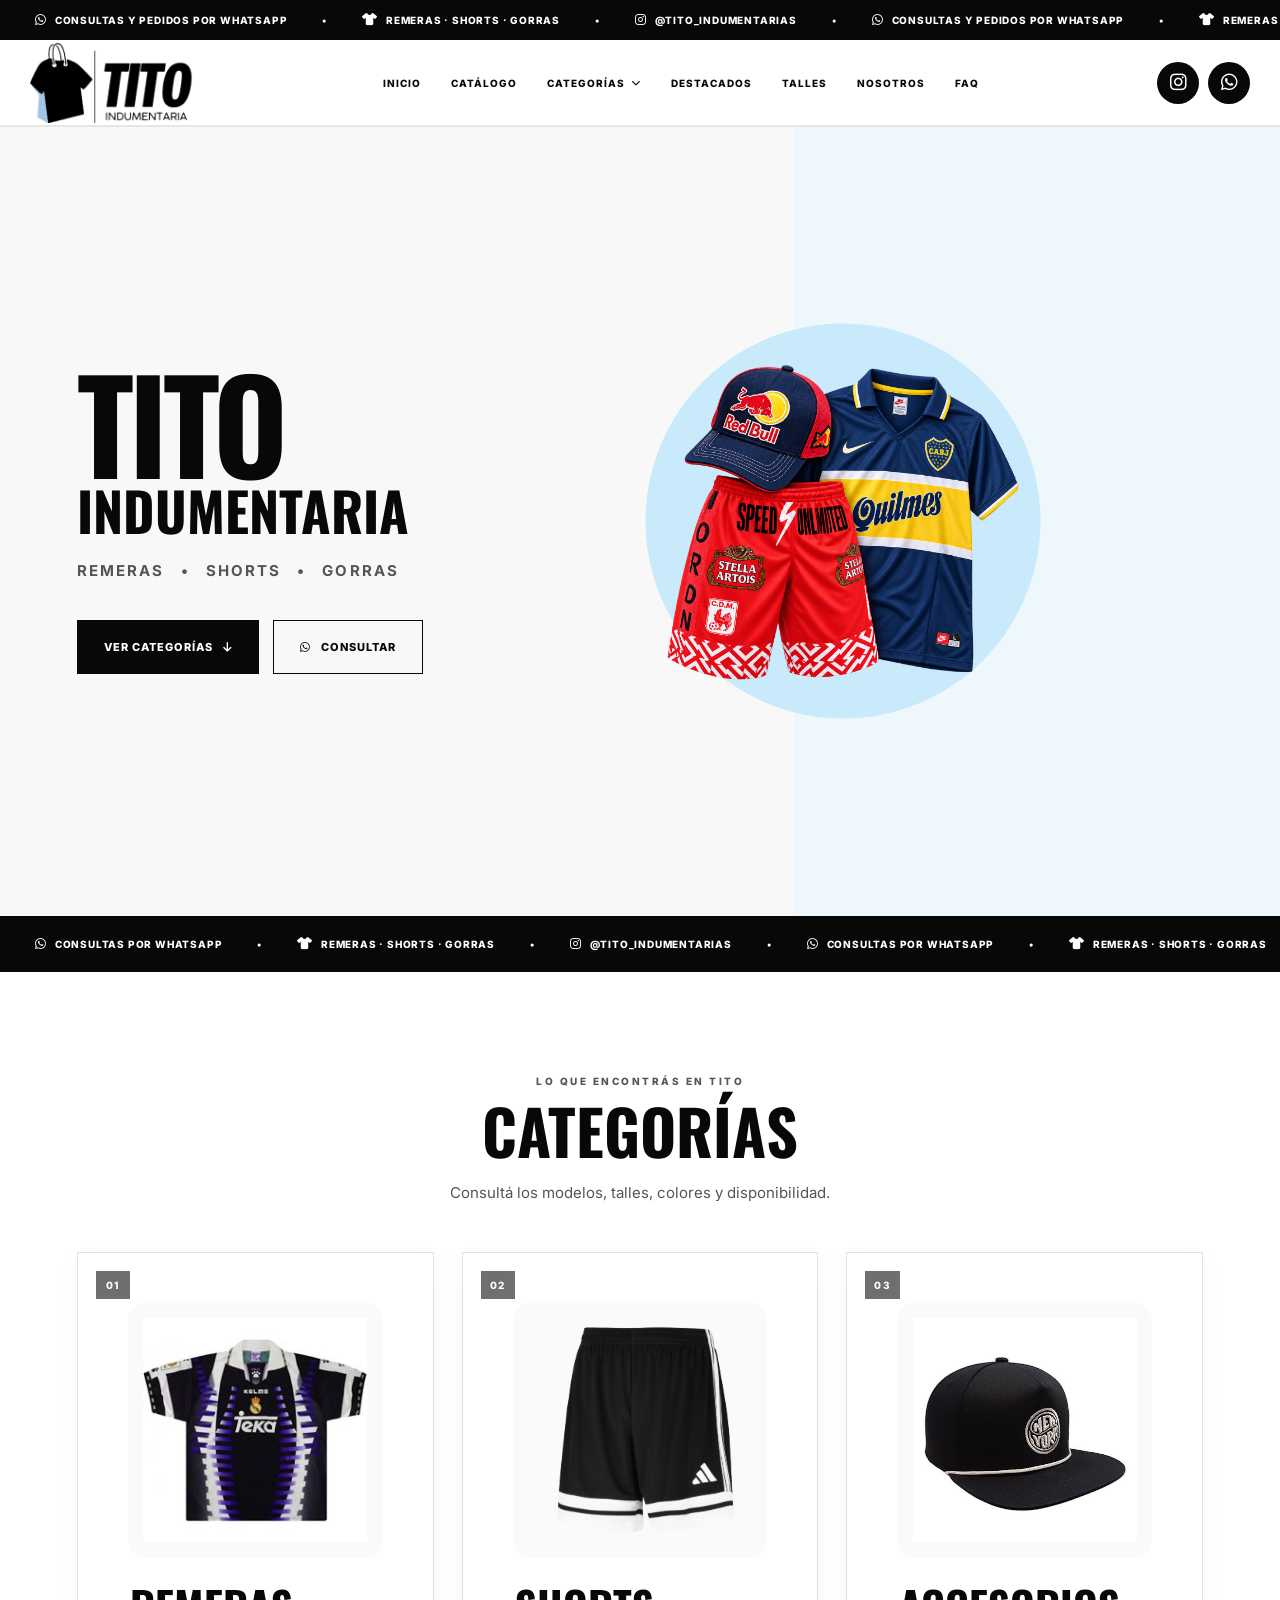
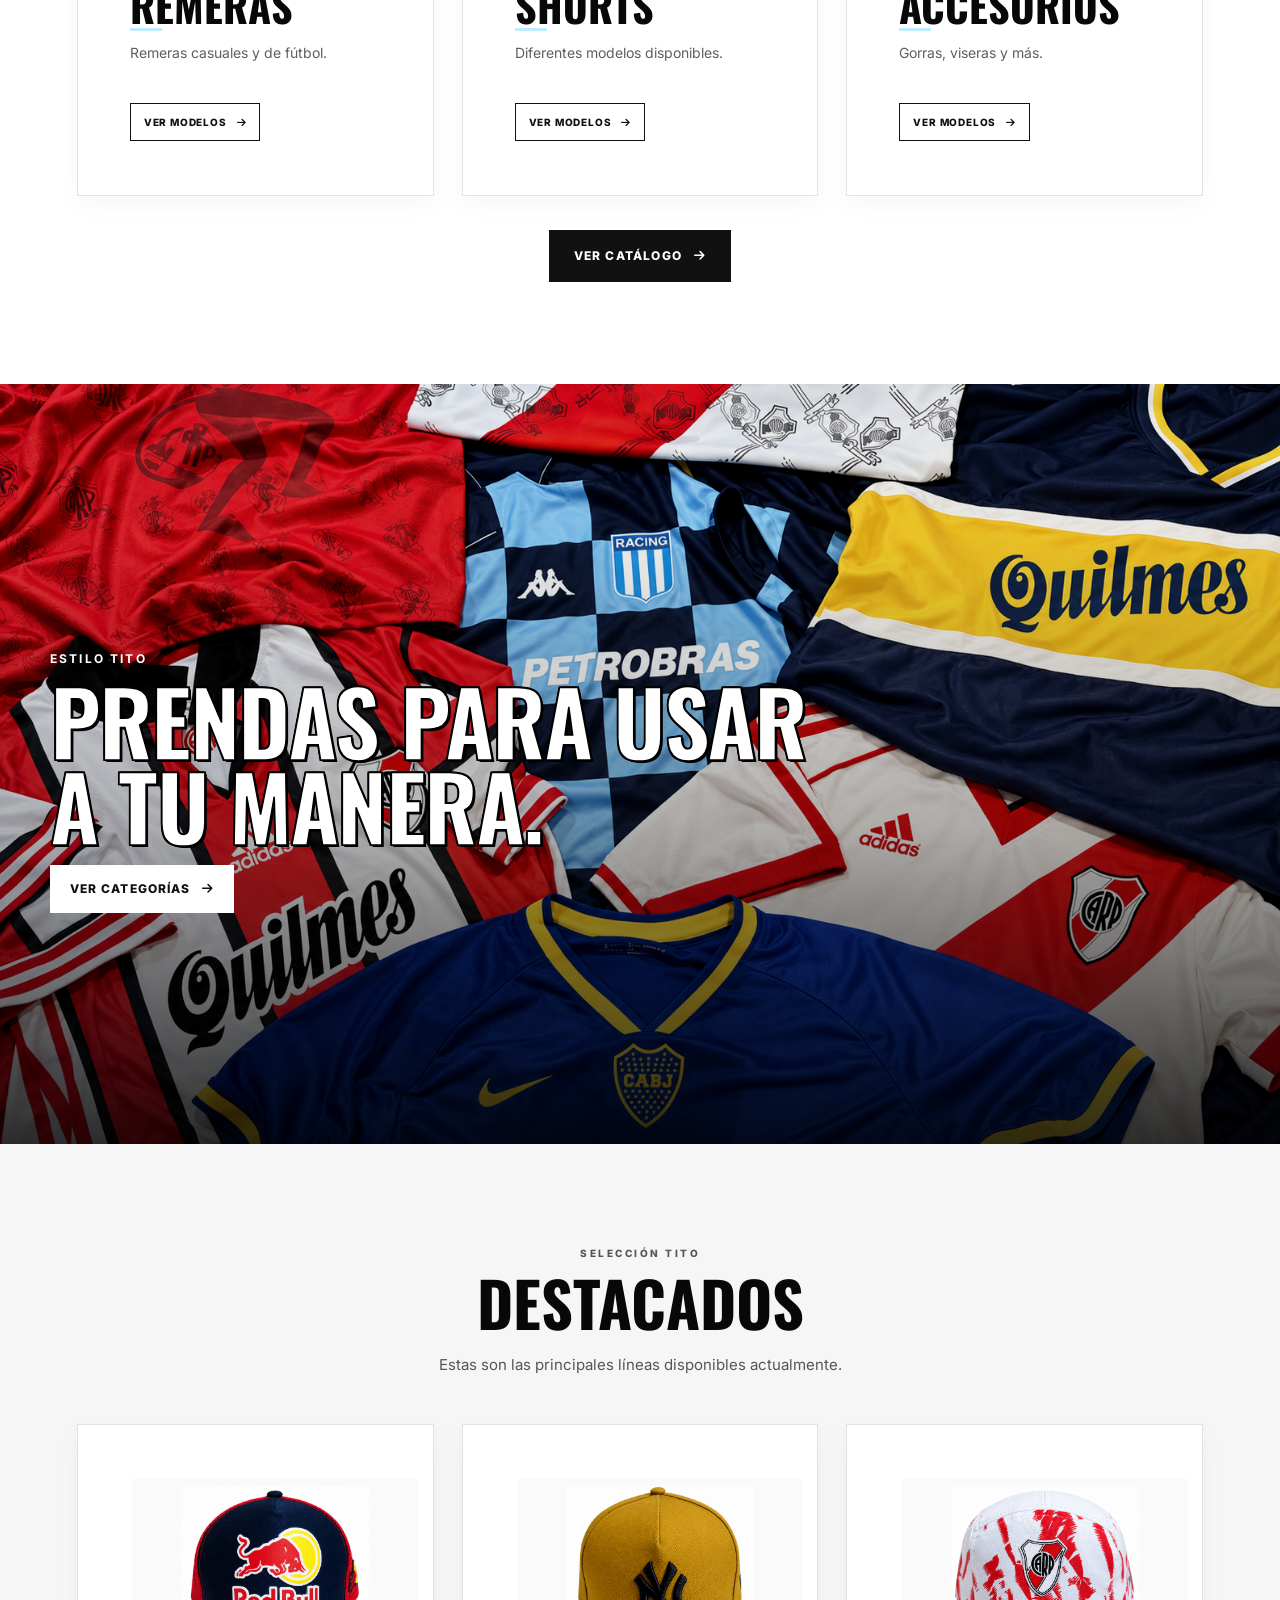
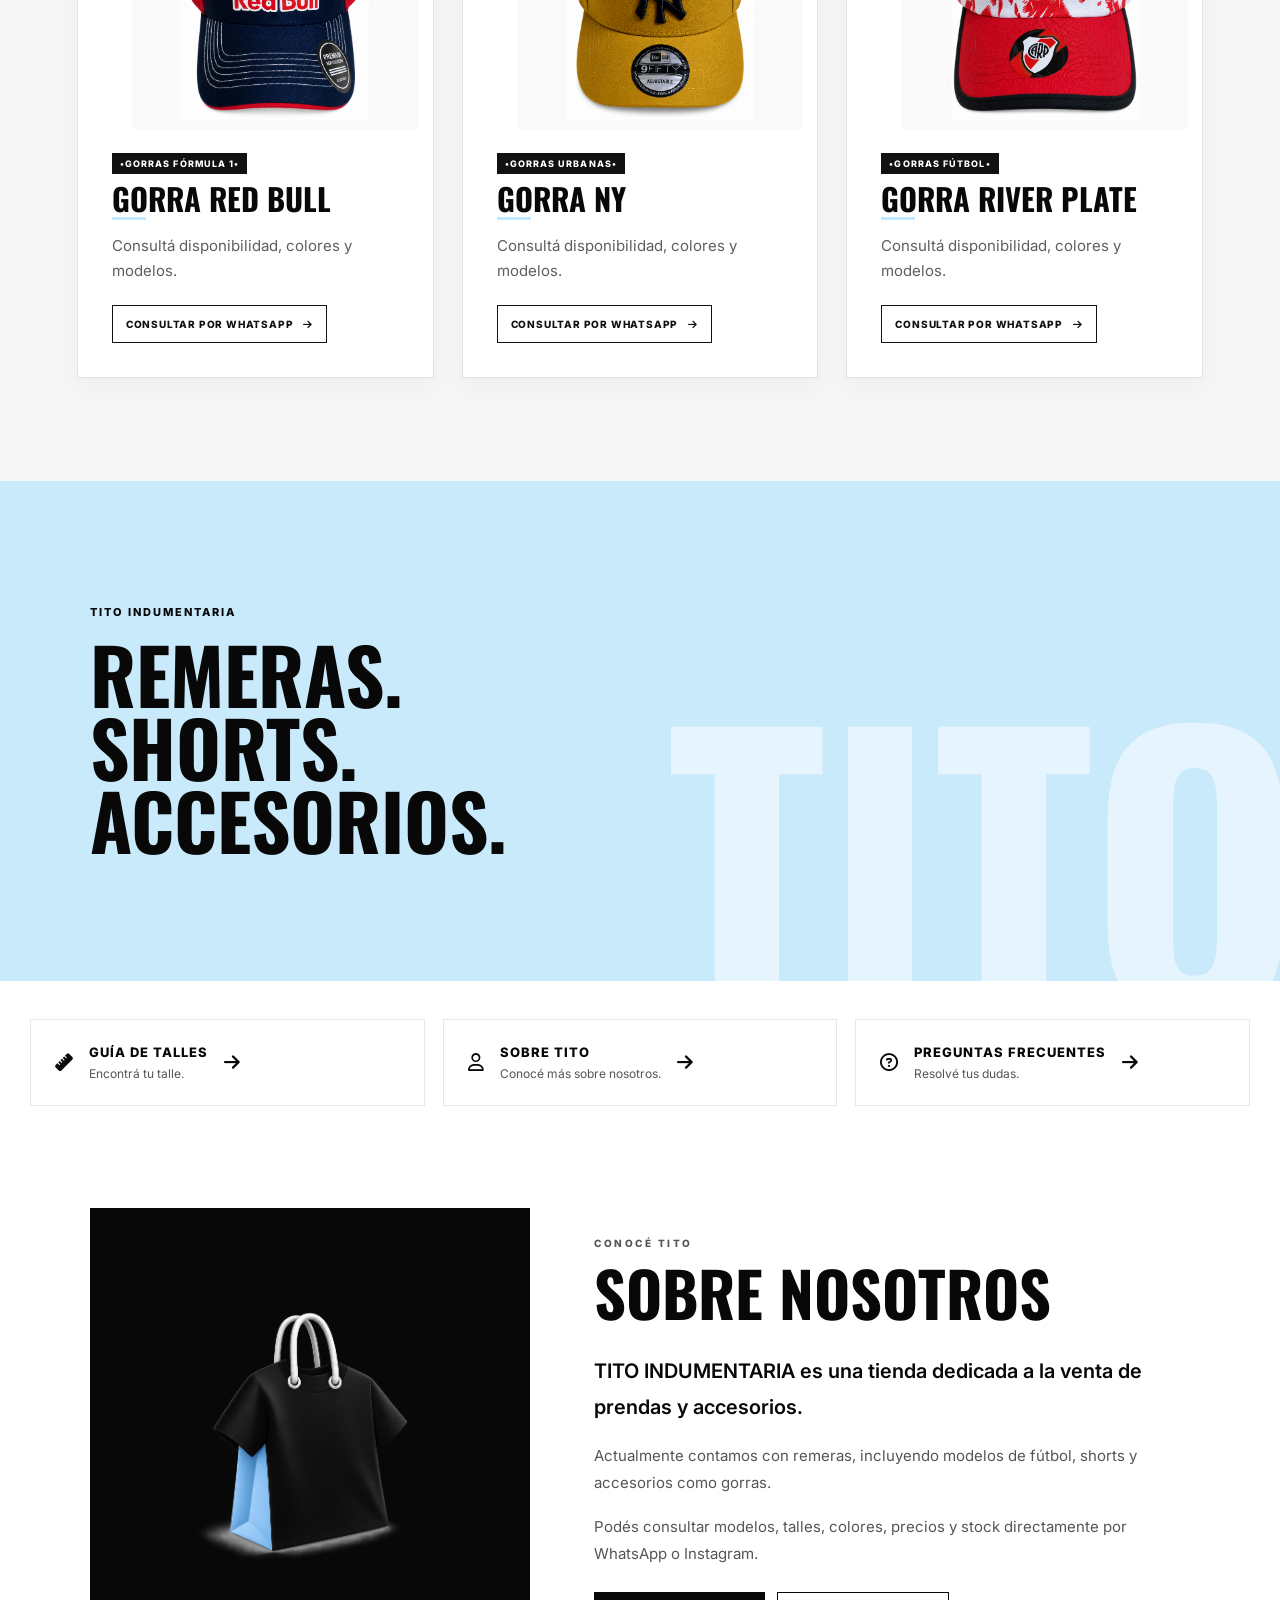
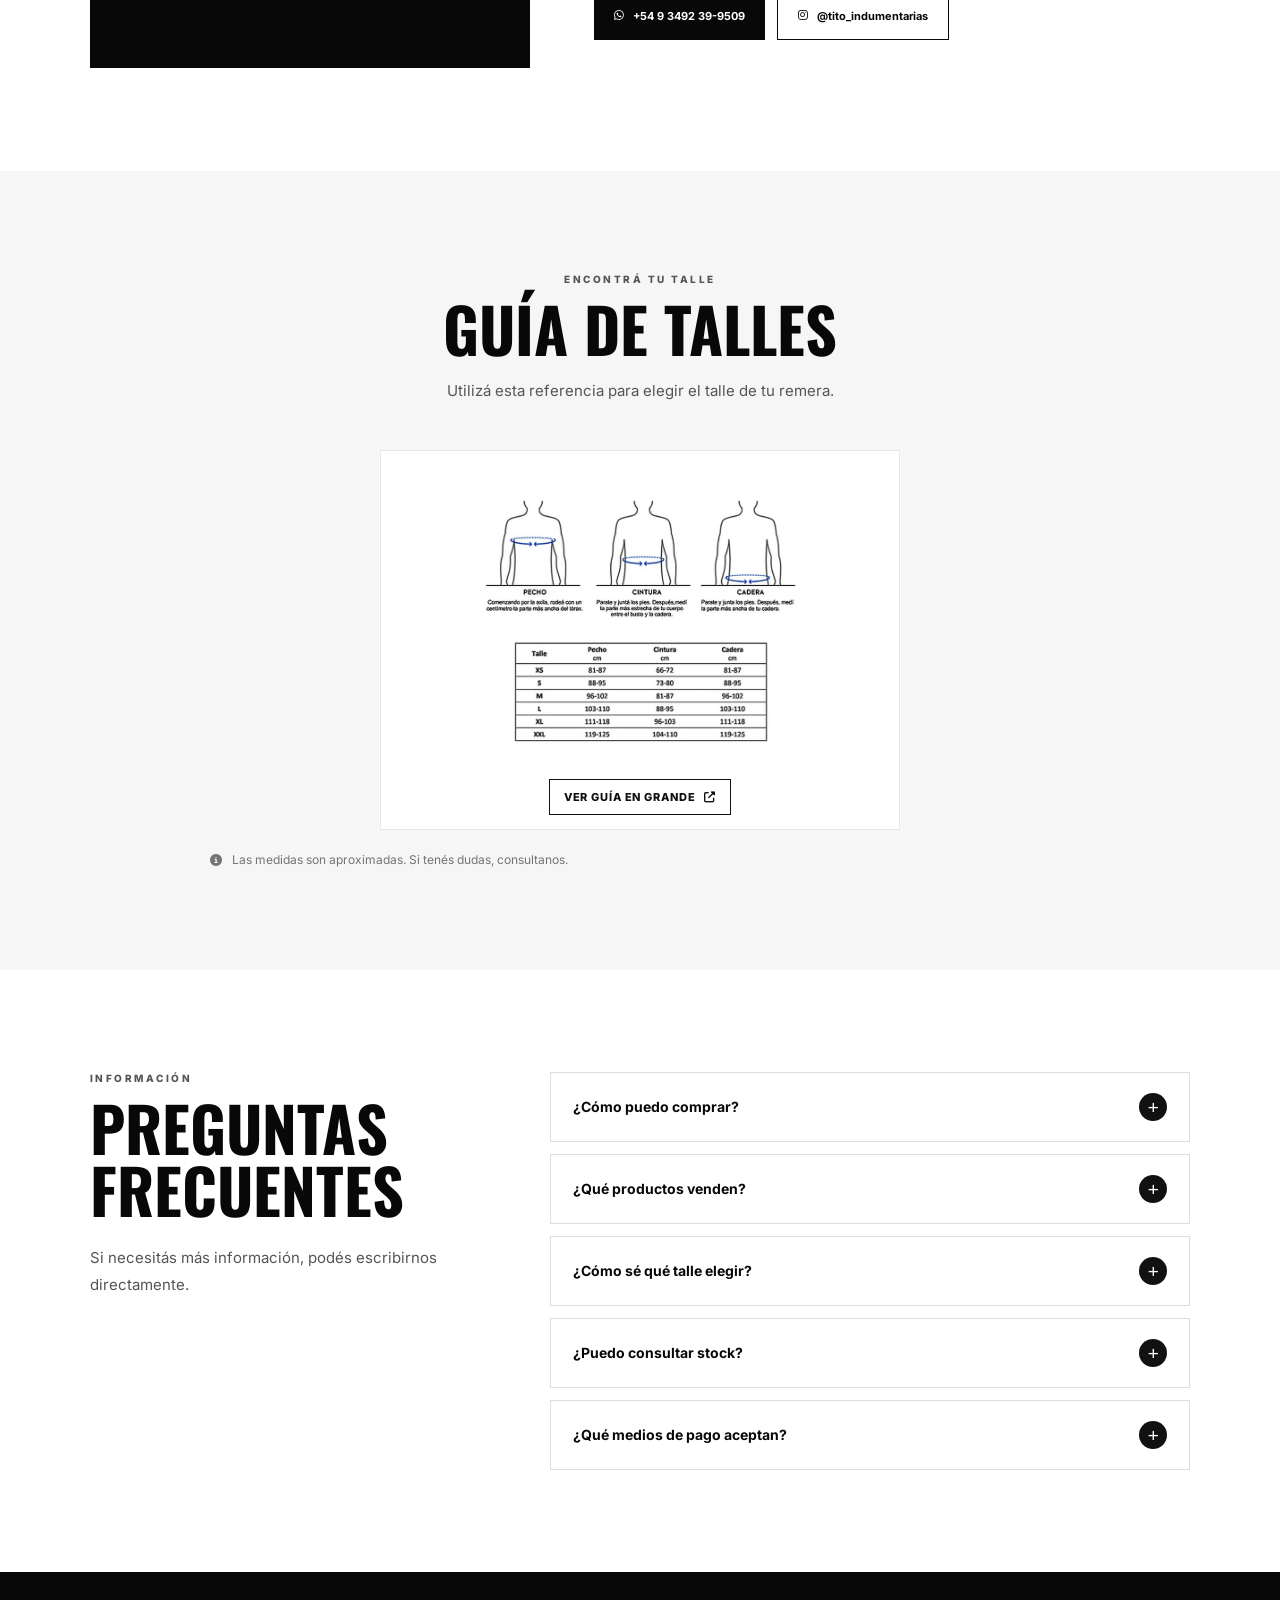
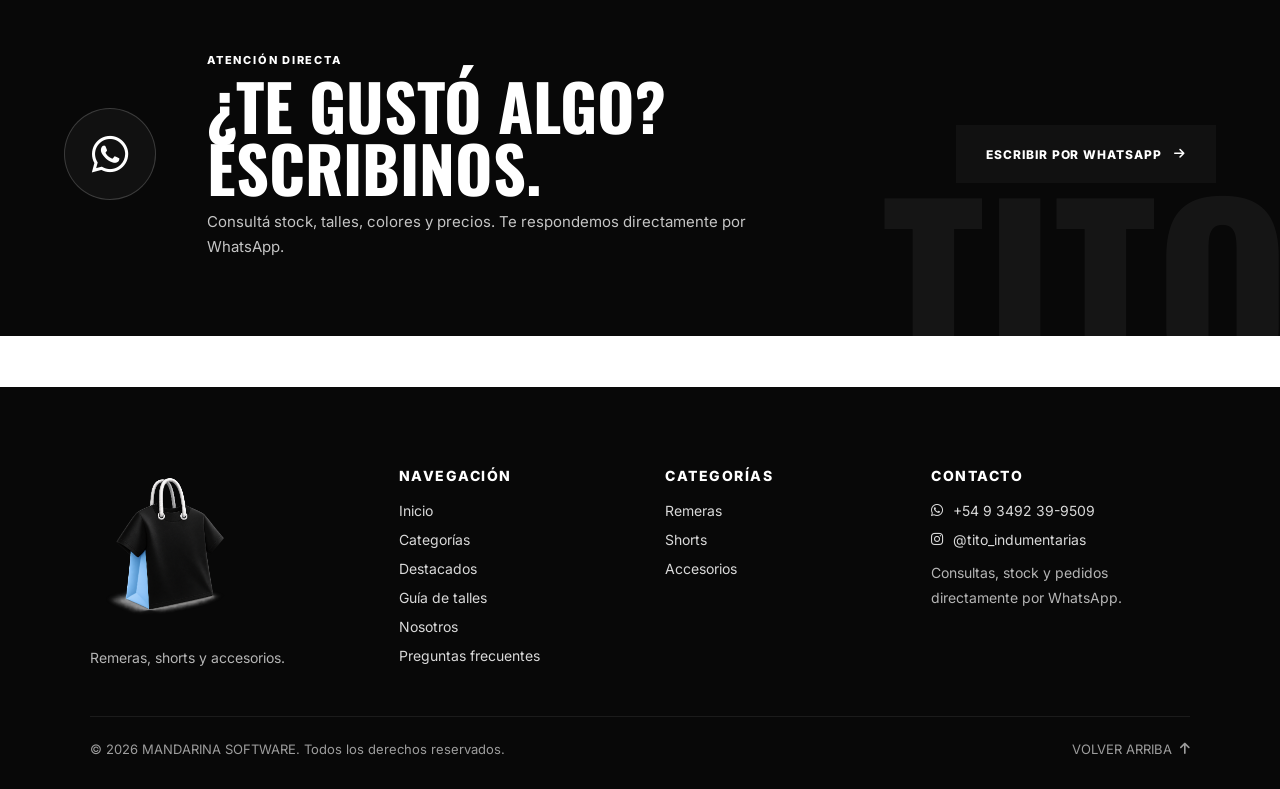
<file: index.html>
<!DOCTYPE html>
<html lang="es">
<head>
    <meta charset="UTF-8" />
    <meta name="viewport" content="width=device-width, initial-scale=1.0" />
    <meta
        name="description"
        content="TITO INDUMENTARIA - Remeras, shorts, gorras y accesorios. Consultá modelos, talles, precios y disponibilidad."
    />
    <title>TITO INDUMENTARIA</title>

    <link rel="stylesheet" href="css/estilos.css" />

    <link rel="preconnect" href="https://fonts.googleapis.com" />
    <link rel="preconnect" href="https://fonts.gstatic.com" crossorigin />

    <link
        href="https://fonts.googleapis.com/css2?family=Inter:wght@400;500;600;700;800&family=Oswald:wght@400;500;600;700&display=swap"
        rel="stylesheet"
    />

    <link
        rel="stylesheet"
        href="https://cdnjs.cloudflare.com/ajax/libs/font-awesome/6.5.2/css/all.min.css"
    />

    <!-- =====================================================
         REFINAMIENTO UX/UI: ESPACIADOS + LIFESTYLE + FAQ
    ====================================================== -->
    <style>
        :root {
            --tito-section-space: clamp(64px, 8vw, 104px);
            --tito-section-space-mobile: 56px;
            --tito-content-gap: 28px;
        }

        /* -----------------------------------------------------
           7. ESPACIADOS CONSISTENTES
        ----------------------------------------------------- */
        .categories-section,
        .featured-section,
        .about-section,
        .size-section,
        .faq-section {
            padding-top: var(--tito-section-space);
            padding-bottom: var(--tito-section-space);
        }

        .section-heading,
        .faq-title {
            margin-bottom: clamp(30px, 4vw, 46px);
        }

        .section-heading h2,
        .faq-title h2 {
            margin-top: 8px;
            margin-bottom: 14px;
        }

        .section-heading p,
        .faq-title p {
            margin-bottom: 0;
        }

        .categories-grid,
        .featured-grid {
            gap: clamp(18px, 2.5vw, 28px);
        }

        .brand-banner {
            margin-top: 0;
            margin-bottom: 0;
        }

        .quick-links {
            margin-top: clamp(24px, 3vw, 40px);
            margin-bottom: 0;
        }

        .about-container {
            gap: clamp(34px, 5vw, 72px);
        }

        .size-image-container {
            margin-top: 30px;
        }

        .size-help {
            margin-top: 22px;
        }

        /* -----------------------------------------------------
           9. BLOQUE LIFESTYLE / EDITORIAL
        ----------------------------------------------------- */
        .lifestyle-section {
            position: relative;
            overflow: hidden;
            min-height: clamp(520px, 72vw, 760px);
            display: flex;
            align-items: center;
            background: #111;
            isolation: isolate;
        }

        .lifestyle-media,
        .lifestyle-media::after {
            position: absolute;
            inset: 0;
        }

        .lifestyle-media {
            z-index: -2;
        }

        .lifestyle-media img {
            width: 100%;
            height: 100%;
            display: block;
            object-fit: cover;
            object-position: center 38%;
            filter: saturate(.88) contrast(1.04);
        }

        .lifestyle-media::after {
            content: "";
            z-index: 1;
            background:
                linear-gradient(180deg, rgba(0,0,0,.08) 20%, rgba(0,0,0,.3) 58%, rgba(0,0,0,.82) 100%);
        }

        .lifestyle-content {
            width: min(1180px, calc(100% - 40px));
            margin: 0 auto;
            padding: clamp(70px, 10vw, 120px) 0 clamp(54px, 7vw, 88px);
            color: #fff;
        }

        .lifestyle-kicker {
            display: inline-block;
            margin-bottom: 12px;
            font-family: "Inter", sans-serif;
            font-size: 12px;
            font-weight: 700;
            letter-spacing: .18em;
            text-transform: uppercase;
        }

       .lifestyle-content h2 {
        max-width: 760px;
        margin: 0 0 18px;
        font-family: "Oswald", sans-serif;
        font-size: clamp(46px, 7vw, 92px);
        line-height: .94;
        letter-spacing: -.02em;
        text-transform: uppercase;

         color: white;
        -webkit-text-stroke: 1.5px #000;
         text-shadow:
        2px 2px 0 #000,
        -1px -1px 0 #000,
        1px -1px 0 #000,
        -1px 1px 0 #000;
        }

        .lifestyle-content p {
         max-width: 560px;
         margin: 0 0 28px;
        font-family: "Inter", sans-serif;
        font-size: clamp(15px, 1.6vw, 18px);
        line-height: 1.65;
        color: #fff;

        background: rgba(0, 0, 0, 0.55);
        padding: 10px 14px;
        border-radius: 6px;
        display: inline-block;

         text-shadow: 1px 1px 2px rgba(0,0,0,.8);
    }

        

        .lifestyle-cta {
            display: inline-flex;
            align-items: center;
            gap: 12px;
            min-height: 48px;
            padding: 0 20px;
            background: #fff;
            color: #111;
            text-decoration: none;
            font-family: "Inter", sans-serif;
            font-size: 12px;
            font-weight: 800;
            letter-spacing: .09em;
            text-transform: uppercase;
            transition: transform .2s ease, background .2s ease;
        }

        .lifestyle-cta:hover {
            transform: translateY(-2px);
            background: #f2f2f2;
        }

        /* -----------------------------------------------------
           8. FAQ: MÁS JERARQUÍA Y MEJOR TÁCTIL EN MÓVIL
        ----------------------------------------------------- */
        .faq-layout {
            gap: clamp(38px, 6vw, 88px);
        }

        .faq-container {
            display: grid;
            gap: 12px;
        }

        .faq-item {
            border: 1px solid rgba(17,17,17,.14);
            background: #fff;
            transition: border-color .2s ease, box-shadow .2s ease, transform .2s ease;
        }

        .faq-item:hover {
            border-color: rgba(17,17,17,.3);
        }

        .faq-item[open] {
            border-color: #111;
            box-shadow: 0 10px 28px rgba(0,0,0,.06);
        }

        .faq-question {
            position: relative;
            min-height: 68px;
            display: flex;
            align-items: center;
            padding: 20px 58px 20px 22px;
            cursor: pointer;
            list-style: none;
            user-select: none;
            font-family: "Inter", sans-serif;
            font-size: 15px;
            font-weight: 700;
            line-height: 1.35;
        }

        .faq-question::-webkit-details-marker {
            display: none;
        }

        .faq-question::after {
            content: "+";
            position: absolute;
            right: 22px;
            top: 50%;
            transform: translateY(-50%);
            width: 28px;
            height: 28px;
            display: grid;
            place-items: center;
            border-radius: 50%;
            background: #111;
            color: #fff;
            font-size: 19px;
            font-weight: 500;
            line-height: 1;
            transition: transform .2s ease, background .2s ease;
        }

        .faq-item[open] .faq-question::after {
            content: "−";
            transform: translateY(-50%) rotate(180deg);
        }

        .faq-answer {
            padding: 0 58px 22px 22px;
        }

        .faq-answer p {
            margin: 0;
            max-width: 680px;
            font-family: "Inter", sans-serif;
            font-size: 14px;
            line-height: 1.7;
            color: rgba(17,17,17,.72);
        }

        @media (max-width: 860px) {
            .categories-section,
            .featured-section,
            .about-section,
            .size-section,
            .faq-section {
                padding-top: var(--tito-section-space-mobile);
                padding-bottom: var(--tito-section-space-mobile);
            }

            .section-heading,
            .faq-title {
                margin-bottom: 28px;
            }

            .categories-grid,
            .featured-grid {
                gap: 16px;
            }

            .lifestyle-section {
                min-height: 540px;
            }

            .lifestyle-content {
                width: min(100% - 32px, 1180px);
                padding-bottom: 48px;
            }

            .lifestyle-content h2 {
                max-width: 520px;
                font-size: clamp(44px, 14vw, 68px);
            }

            .lifestyle-content p {
                max-width: 440px;
                font-size: 15px;
            }

            .faq-layout {
                gap: 26px;
            }

            .faq-title p {
                max-width: 440px;
            }

            .faq-question {
                min-height: 72px;
                padding: 20px 56px 20px 18px;
                font-size: 15px;
            }

            .faq-question::after {
                right: 18px;
            }

            .faq-answer {
                padding: 0 18px 20px;
            }

            .faq-answer p {
                font-size: 14px;
            }
        }

        @media (max-width: 520px) {
            :root {
                --tito-section-space-mobile: 50px;
            }

            .lifestyle-section {
                min-height: 500px;
            }

            .lifestyle-media img {
                object-position: 54% center;
            }

            .lifestyle-content {
                width: calc(100% - 28px);
                padding-bottom: 38px;
            }

            .lifestyle-content h2 {
                font-size: clamp(40px, 15vw, 58px);
            }

            .lifestyle-cta {
                width: 100%;
                justify-content: center;
            }
        }
    
        /* -----------------------------------------------------
           4. CTA "VER CATÁLOGO"
        ----------------------------------------------------- */
        .catalog-cta-wrap {
            display: flex;
            justify-content: center;
            margin-top: 34px;
        }

        .catalog-cta {
            display: inline-flex;
            align-items: center;
            justify-content: center;
            gap: 12px;
            min-height: 52px;
            padding: 0 24px;
            border: 1px solid #111;
            background: #111;
            color: #fff;
            text-decoration: none;
            font-family: "Inter", sans-serif;
            font-size: 12px;
            font-weight: 800;
            letter-spacing: .1em;
            text-transform: uppercase;
            transition: transform .2s ease, background .2s ease, color .2s ease;
        }

        .catalog-cta:hover {
            transform: translateY(-2px);
            background: #fff;
            color: #111;
        }

        /* -----------------------------------------------------
           5. CTA WHATSAPP MEJORADO
        ----------------------------------------------------- */
        .contact-cta {
            position: relative;
            overflow: hidden;
            display: grid;
            grid-template-columns: auto 1fr auto;
            align-items: center;
            gap: clamp(24px, 4vw, 56px);
            padding: clamp(46px, 6vw, 76px) clamp(22px, 5vw, 72px);
        }

        .contact-cta::before {
            content: "TITO";
            position: absolute;
            right: -10px;
            bottom: -38px;
            font-family: "Oswald", sans-serif;
            font-size: clamp(110px, 18vw, 260px);
            font-weight: 700;
            line-height: .8;
            opacity: .05;
            pointer-events: none;
        }

        .cta-icon {
            width: clamp(64px, 8vw, 92px);
            height: clamp(64px, 8vw, 92px);
            display: grid;
            place-items: center;
            border-radius: 50%;
            background: #111;
            color: #fff;
            font-size: clamp(28px, 4vw, 42px);
            flex: 0 0 auto;
        }

        .cta-content {
            position: relative;
            z-index: 1;
        }

        .cta-content span {
            display: inline-block;
            margin-bottom: 8px;
            font-size: 11px;
            font-weight: 800;
            letter-spacing: .16em;
            text-transform: uppercase;
        }

        .cta-content h2 {
            margin: 0 0 12px;
            font-size: clamp(34px, 5vw, 64px);
            line-height: .96;
        }

        .cta-content p {
            margin: 0;
            max-width: 560px;
            line-height: 1.65;
        }

        .cta-button {
            position: relative;
            z-index: 1;
            min-width: 260px;
            min-height: 58px;
            display: inline-flex;
            align-items: center;
            justify-content: center;
            gap: 12px;
            padding: 0 24px;
            border: 2px solid #111;
            background: #111;
            color: #fff;
            text-decoration: none;
            font-family: "Inter", sans-serif;
            font-size: 12px;
            font-weight: 800;
            letter-spacing: .08em;
            text-transform: uppercase;
            transition: transform .2s ease, box-shadow .2s ease, background .2s ease, color .2s ease;
        }

        .cta-button:hover {
            transform: translateY(-3px);
            box-shadow: 0 12px 24px rgba(0,0,0,.14);
            background: transparent;
            color: #111;
        }

        /* -----------------------------------------------------
           6. MODAL GUÍA DE TALLES
        ----------------------------------------------------- */
        .size-image-container {
            position: relative;
            cursor: zoom-in;
        }

        .size-image-container::after {
            content: "AMPLIAR GUÍA";
            position: absolute;
            right: 14px;
            bottom: 14px;
            display: inline-flex;
            align-items: center;
            justify-content: center;
            min-height: 34px;
            padding: 0 12px;
            background: rgba(17,17,17,.88);
            color: #fff;
            font-family: "Inter", sans-serif;
            font-size: 10px;
            font-weight: 800;
            letter-spacing: .08em;
            text-transform: uppercase;
            pointer-events: none;
        }

        .size-image {
            transition: transform .2s ease, filter .2s ease;
        }

        .size-image-container:hover .size-image {
            transform: scale(1.01);
            filter: brightness(.98);
        }

        .size-modal {
            position: fixed;
            inset: 0;
            z-index: 9999;
            display: none;
            align-items: center;
            justify-content: center;
            padding: 24px;
            background: rgba(0,0,0,.82);
            backdrop-filter: blur(4px);
        }

        .size-modal.active {
            display: flex;
        }

        .size-modal-dialog {
            position: relative;
            width: min(960px, 100%);
            max-height: 90vh;
            padding: 18px;
            background: #fff;
            box-shadow: 0 24px 70px rgba(0,0,0,.35);
        }

        .size-modal-dialog img {
            width: 100%;
            max-height: calc(90vh - 36px);
            display: block;
            object-fit: contain;
        }

        .size-modal-close {
            position: absolute;
            top: -14px;
            right: -14px;
            width: 42px;
            height: 42px;
            border: 0;
            border-radius: 50%;
            background: #111;
            color: #fff;
            font-size: 20px;
            cursor: pointer;
            box-shadow: 0 8px 20px rgba(0,0,0,.22);
        }

        body.modal-open {
            overflow: hidden;
        }

        @media (max-width: 860px) {
            .catalog-cta-wrap {
                margin-top: 26px;
            }

            .catalog-cta {
                width: 100%;
            }

            .contact-cta {
                grid-template-columns: 1fr;
                text-align: left;
            }

            .cta-icon {
                width: 66px;
                height: 66px;
                font-size: 30px;
            }

            .cta-button {
                width: 100%;
                min-width: 0;
            }
        }

        @media (max-width: 520px) {
            .contact-cta {
                padding: 42px 18px;
                gap: 22px;
            }

            .size-modal {
                padding: 14px;
            }

            .size-modal-dialog {
                padding: 10px;
            }

            .size-modal-close {
                top: -10px;
                right: -8px;
                width: 38px;
                height: 38px;
            }
        }

    
        /* GUÍA DE TALLES: PREVIEW MÁS CHICA + HIPERVÍNCULO */
        .size-image-container.size-image-small {
            max-width: 520px;
            margin: 30px auto 0;
            cursor: default;
        }

        .size-image-container.size-image-small::after {
            display: none;
        }

        .size-image-link {
            display: flex;
            flex-direction: column;
            align-items: center;
            text-decoration: none;
            color: inherit;
        }

        .size-image-small .size-image {
            width: 100%;
            max-height: 300px;
            object-fit: contain;
            display: block;
            margin: 0 auto;
            transition: transform .2s ease, opacity .2s ease;
        }

        .size-image-link:hover .size-image {
            transform: scale(1.01);
            opacity: .96;
        }

        .size-image-link-label {
            margin-top: 14px;
            display: inline-flex;
            align-items: center;
            gap: 9px;
            padding: 10px 14px;
            border: 1px solid #111;
            background: #fff;
            color: #111;
            font-family: "Inter", sans-serif;
            font-size: 11px;
            font-weight: 800;
            letter-spacing: .08em;
            text-transform: uppercase;
        }

        @media (max-width: 520px) {
            .size-image-container.size-image-small {
                max-width: 300px;
            }

            .size-image-small .size-image {
                max-height: 210px;
            }
        }

    
        /* -----------------------------------------------------
           1. HERO MÁS POTENTE
        ----------------------------------------------------- */
        .hero {
            min-height: clamp(620px, 82vh, 820px);
            display: grid;
            grid-template-columns: minmax(0, 1fr) minmax(320px, .9fr);
            align-items: center;
            gap: clamp(30px, 5vw, 70px);
            padding-top: clamp(70px, 9vw, 120px);
            padding-bottom: clamp(70px, 9vw, 120px);
        }

        .hero-content {
            position: relative;
            z-index: 2;
            max-width: 720px;
        }

        .hero-content h1 {
            font-size: clamp(74px, 10vw, 150px);
            line-height: .84;
            letter-spacing: -.04em;
            margin-bottom: 8px;
        }

        .hero-content h2 {
            font-size: clamp(30px, 4.2vw, 64px);
            line-height: 1;
            margin-bottom: 24px;
        }

        .hero-categories {
            margin-bottom: 28px;
            font-size: clamp(12px, 1.2vw, 15px);
            letter-spacing: .14em;
        }

        .hero-buttons {
            gap: 12px;
            flex-wrap: wrap;
        }

        .hero-buttons a {
            min-height: 52px;
        }

        .hero-visual {
            min-height: 430px;
            display: flex;
            align-items: center;
            justify-content: center;
        }

        .hero-logo-box {
            width: min(100%, 520px);
        }

        .hero-logo-box img {
            width: 100%;
            height: auto;
            object-fit: contain;
        }

        .hero-background-text {
            opacity: .04;
        }

        /* -----------------------------------------------------
           2. DESTACADOS CON MÁS PROTAGONISMO VISUAL
        ----------------------------------------------------- */
        .featured-grid {
            align-items: stretch;
        }

        .featured-card {
            min-height: 360px;
            display: flex;
            flex-direction: column;
            justify-content: flex-start;
            padding: clamp(26px, 3vw, 34px);
        }

        .featured-icon {
            width: 76px;
            height: 76px;
            display: grid;
            place-items: center;
            margin-bottom: 24px;
            font-size: 34px;
        }

        .featured-card > span {
            margin-bottom: 8px;
            font-size: 11px;
            font-weight: 800;
            letter-spacing: .14em;
        }

        .featured-card h3 {
            margin: 0 0 14px;
            font-size: clamp(24px, 2.4vw, 34px);
            line-height: 1.05;
        }

        .featured-card p {
            margin-bottom: 26px;
            font-size: 15px;
            line-height: 1.65;
        }

        .featured-card a {
            margin-top: auto;
            min-height: 46px;
            display: inline-flex;
            align-items: center;
            gap: 10px;
            font-weight: 800;
        }

        /* -----------------------------------------------------
           3. TIPOGRAFÍA MÓVIL MÁS LEGIBLE
        ----------------------------------------------------- */
        @media (max-width: 860px) {
            .hero {
                min-height: auto;
                grid-template-columns: 1fr;
                gap: 30px;
                padding-top: 58px;
                padding-bottom: 58px;
            }

            .hero-content {
                max-width: 100%;
            }

            .hero-content h1 {
                font-size: clamp(64px, 20vw, 108px);
            }

            .hero-content h2 {
                font-size: clamp(28px, 9vw, 46px);
            }

            .hero-categories {
                font-size: 13px;
                line-height: 1.6;
            }

            .hero-buttons {
                display: grid;
                grid-template-columns: 1fr;
            }

            .hero-buttons a {
                width: 100%;
                justify-content: center;
            }

            .hero-visual {
                min-height: 300px;
            }

            .hero-logo-box {
                width: min(86%, 420px);
            }

            .section-heading p,
            .category-info p,
            .featured-card p,
            .about-content p,
            .size-help,
            .faq-answer p,
            .cta-content p,
            .footer p,
            .footer a {
                font-size: 15px;
                line-height: 1.65;
            }

            .category-info h3 {
                font-size: 26px;
            }

            .featured-card {
                min-height: 320px;
                padding: 24px 20px;
            }

            .featured-card h3 {
                font-size: 28px;
            }

            .featured-icon {
                width: 68px;
                height: 68px;
                font-size: 30px;
            }
        }

        @media (max-width: 520px) {
            .hero {
                padding-top: 46px;
                padding-bottom: 46px;
            }

            .hero-visual {
                min-height: 240px;
            }

            .section-heading p,
            .category-info p,
            .featured-card p,
            .about-content p,
            .faq-answer p,
            .cta-content p {
                font-size: 15px;
            }

            .section-kicker {
                font-size: 11px;
            }

            .featured-card h3 {
                font-size: 26px;
            }
        }

    
        /* -----------------------------------------------------
           AJUSTE HERO: TEXTO + BOTONES + IMAGEN
        ----------------------------------------------------- */
        @media (min-width: 861px) {
            .hero {
                grid-template-columns: minmax(520px, .95fr) minmax(520px, 1.05fr);
                gap: clamp(40px, 5vw, 86px);
            }

            .hero-content {
                max-width: 760px;
            }

            .hero-categories {
                display: flex;
                align-items: center;
                gap: 16px;
                flex-wrap: nowrap;
                white-space: nowrap;
                margin-bottom: 32px;
            }

            .hero-buttons {
                display: flex;
                align-items: center;
                gap: 14px;
                flex-wrap: nowrap;
            }

            .hero-buttons .btn-primary,
            .hero-buttons .btn-secondary {
                min-height: 54px;
                padding: 0 26px;
                display: inline-flex;
                align-items: center;
                justify-content: center;
                gap: 10px;
                white-space: nowrap;
                margin: 0;
            }

            .hero-visual {
                min-height: 500px;
            }

            .hero-circle {
                width: clamp(470px, 34vw, 610px);
                height: clamp(470px, 34vw, 610px);
            }

            .hero-logo-box {
                width: min(92%, 650px);
            }

            .hero-logo-box img {
                width: 100%;
                max-width: none;
                transform: scale(1.18);
                transform-origin: center;
            }
        }

        @media (max-width: 860px) {
            .hero-categories {
                display: flex;
                flex-wrap: wrap;
                align-items: center;
                gap: 8px 12px;
            }

            .hero-logo-box {
                width: min(92%, 460px);
            }

            .hero-logo-box img {
                transform: scale(1.08);
                transform-origin: center;
            }
        }

    
        /* -----------------------------------------------------
           AJUSTE HERO: CÍRCULO MÁS A LA DERECHA Y DETRÁS DE LA ROPA
        ----------------------------------------------------- */
        @media (min-width: 861px) {
            .hero-visual {
                position: relative;
                min-height: 500px;
                overflow: visible;
            }

            .hero-circle {
                position: absolute;
                right: -8%;
                left: auto;
                top: 50%;
                transform: translateY(-50%);
                width: clamp(390px, 28vw, 500px);
                height: clamp(390px, 28vw, 500px);
                z-index: 0;
            }

            .hero-logo-box {
                position: relative;
                z-index: 2;
                width: min(96%, 690px);
                margin-left: -3%;
            }

            .hero-logo-box img {
                position: relative;
                z-index: 2;
                width: 100%;
                max-width: none;
                transform: scale(1.2);
                transform-origin: center;
            }
        }

        @media (max-width: 860px) {
            .hero-visual {
                position: relative;
                overflow: visible;
            }

            .hero-circle {
                position: absolute;
                right: -18%;
                left: auto;
                top: 50%;
                transform: translateY(-50%);
                width: min(72vw, 340px);
                height: min(72vw, 340px);
                z-index: 0;
            }

            .hero-logo-box {
                position: relative;
                z-index: 2;
                width: min(94%, 470px);
            }

            .hero-logo-box img {
                position: relative;
                z-index: 2;
                transform: scale(1.1);
                transform-origin: center;
            }
        }

    
        /* -----------------------------------------------------
           CORRECCIÓN HERO: CÍRCULO REALMENTE A LA DERECHA + ROPA MÁS GRANDE
        ----------------------------------------------------- */
        @media (min-width: 861px) {
            .hero-visual {
                position: relative;
                min-height: 540px;
                overflow: visible;
            }

            .hero-circle {
                position: absolute;
                top: 50%;
                left: 58%;
                right: auto;
                transform: translate(-50%, -50%);
                width: clamp(360px, 24vw, 450px);
                height: clamp(360px, 24vw, 450px);
                z-index: 0;
            }

            .hero-logo-box {
                position: absolute;
                top: 50%;
                left: 50%;
                transform: translate(-50%, -50%);
                z-index: 2;
                width: min(100%, 760px);
                margin: 0;
            }

            .hero-logo-box img {
                display: block;
                width: 100%;
                max-width: none;
                transform: scale(1.32);
                transform-origin: center;
            }
        }

        @media (max-width: 860px) {
            .hero-visual {
                position: relative;
                min-height: 320px;
                overflow: visible;
            }

            .hero-circle {
                position: absolute;
                top: 50%;
                left: 62%;
                right: auto;
                transform: translate(-50%, -50%);
                width: min(62vw, 290px);
                height: min(62vw, 290px);
                z-index: 0;
            }

            .hero-logo-box {
                position: absolute;
                top: 50%;
                left: 50%;
                transform: translate(-50%, -50%);
                z-index: 2;
                width: min(96%, 500px);
                margin: 0;
            }

            .hero-logo-box img {
                width: 100%;
                transform: scale(1.2);
                transform-origin: center;
            }
        }

    
        /* -----------------------------------------------------
           HERO SEGÚN BOCETO: ROPA GRANDE A LA DERECHA,
           CÍRCULO ATRÁS COMO DECORACIÓN
        ----------------------------------------------------- */
        @media (min-width: 861px) {
            .hero-visual {
                position: relative;
                min-height: 560px;
                overflow: visible;
            }

            /* El círculo queda atrás, más hacia el centro */
            .hero-circle {
                position: absolute;
                top: 50%;
                left: 36%;
                right: auto;
                transform: translate(-50%, -50%);
                width: clamp(360px, 24vw, 445px);
                height: clamp(360px, 24vw, 445px);
                z-index: 0;
            }

            /* La ropa se desplaza claramente a la derecha */
            .hero-logo-box {
                position: absolute;
                top: 50%;
                left: 70%;
                transform: translate(-50%, -50%);
                z-index: 2;
                width: min(118%, 900px);
                margin: 0;
            }

            .hero-logo-box img {
                display: block;
                width: 100%;
                max-width: none;
                transform: scale(1.42);
                transform-origin: center;
            }
        }

        @media (min-width: 1400px) {
            .hero-logo-box {
                left: 72%;
                width: min(122%, 980px);
            }

            .hero-logo-box img {
                transform: scale(1.48);
            }

            .hero-circle {
                left: 34%;
            }
        }

        /* En móvil no hacemos el desplazamiento extremo */
        @media (max-width: 860px) {
            .hero-circle {
                left: 54%;
                width: min(58vw, 280px);
                height: min(58vw, 280px);
            }

            .hero-logo-box {
                left: 54%;
                width: min(100%, 520px);
            }

            .hero-logo-box img {
                transform: scale(1.24);
            }
        }

    
        /* -----------------------------------------------------
           CORRECCIÓN FINAL HERO:
           CÍRCULO CENTRADO DETRÁS DE LA IMAGEN
        ----------------------------------------------------- */
        @media (min-width: 861px) {
            .hero-visual {
                position: relative;
                min-height: 560px;
                overflow: visible;
            }

            /* Imagen / ropa a la derecha */
            .hero-logo-box {
                position: absolute;
                top: 50%;
                left: 70%;
                transform: translate(-50%, -50%);
                z-index: 2;
                width: min(118%, 900px);
                margin: 0;
            }

            .hero-logo-box img {
                display: block;
                width: 100%;
                max-width: none;
                transform: scale(1.42);
                transform-origin: center;
            }

            /* Círculo centrado justo detrás de la imagen */
            .hero-circle {
                position: absolute;
                top: 50%;
                left: 70%;
                right: auto;
                transform: translate(-50%, -50%);
                width: clamp(360px, 24vw, 445px);
                height: clamp(360px, 24vw, 445px);
                z-index: 0;
            }
        }

        @media (min-width: 1400px) {
            .hero-logo-box {
                left: 72%;
                width: min(122%, 980px);
            }

            .hero-logo-box img {
                transform: scale(1.48);
            }

            .hero-circle {
                left: 72%;
            }
        }

        @media (max-width: 860px) {
            .hero-visual {
                position: relative;
                overflow: visible;
            }

            .hero-logo-box {
                position: absolute;
                top: 50%;
                left: 54%;
                transform: translate(-50%, -50%);
                z-index: 2;
                width: min(100%, 520px);
                margin: 0;
            }

            .hero-logo-box img {
                transform: scale(1.24);
                transform-origin: center;
            }

            .hero-circle {
                position: absolute;
                top: 50%;
                left: 54%;
                right: auto;
                transform: translate(-50%, -50%);
                width: min(58vw, 280px);
                height: min(58vw, 280px);
                z-index: 0;
            }
        }

    
        /* -----------------------------------------------------
           AJUSTE FINO HERO:
           CÍRCULO Y FOTO UN POCO MÁS GRANDES
        ----------------------------------------------------- */
        @media (min-width: 861px) {
            .hero-logo-box {
                width: min(124%, 980px);
            }

            .hero-logo-box img {
                transform: scale(1.50);
            }

            .hero-circle {
                width: clamp(395px, 26vw, 490px);
                height: clamp(395px, 26vw, 490px);
            }
        }

        @media (min-width: 1400px) {
            .hero-logo-box {
                width: min(128%, 1040px);
            }

            .hero-logo-box img {
                transform: scale(1.56);
            }

            .hero-circle {
                width: clamp(420px, 27vw, 520px);
                height: clamp(420px, 27vw, 520px);
            }
        }

        @media (max-width: 860px) {
            .hero-logo-box {
                width: min(104%, 560px);
            }

            .hero-logo-box img {
                transform: scale(1.30);
            }

            .hero-circle {
                width: min(64vw, 310px);
                height: min(64vw, 310px);
            }
        }

    
        /* =====================================================
           FIX UX 1 + 5 + 6
           1) Evitar overlap del nav en viewports angostos
           5) Mantener iconos/acciones dentro del header
           6) Header sticky + navegación por anchors
        ====================================================== */

        html {
            scroll-behavior: smooth;
        }

        #inicio,
        #categorias,
        #destacados,
        #talles,
        #nosotros,
        #faq {
            scroll-margin-top: 104px;
        }

        /* Header sticky en escritorio y móvil */
        .header {
            position: sticky !important;
            top: 0;
            z-index: 5000;
            background: rgba(255, 255, 255, .97);
            backdrop-filter: blur(10px);
            -webkit-backdrop-filter: blur(10px);
            box-shadow: 0 1px 0 rgba(17,17,17,.08);
        }

        .header-container {
            position: relative;
        }

        /* Los iconos sociales quedan contenidos en el header:
           nunca flotando por encima del contenido */
        .header-actions {
            position: relative !important;
            inset: auto !important;
            z-index: 5003;
            margin-left: auto;
        }

        .header-social,
        .menu-mobile {
            position: relative !important;
            inset: auto !important;
            flex: 0 0 auto;
        }

        @media (min-width: 861px) {
            .navbar {
                display: flex !important;
                position: static !important;
                width: auto !important;
                height: auto !important;
                max-height: none !important;
                flex-direction: row !important;
                writing-mode: horizontal-tb !important;
                transform: none !important;
                overflow: visible !important;
            }

            .navbar a {
                position: relative !important;
                writing-mode: horizontal-tb !important;
                transform: none !important;
                white-space: nowrap;
            }
        }

        /* -----------------------------------------------------
           MOBILE / TABLETS ANGOSTAS — incluido Surface Duo
        ----------------------------------------------------- */
        @media (max-width: 860px) {
            #inicio,
            #categorias,
            #destacados,
            #talles,
            #nosotros,
            #faq {
                scroll-margin-top: 82px;
            }

            .header {
                width: 100%;
            }

            .header-container {
                min-height: 72px;
                display: flex !important;
                align-items: center !important;
                justify-content: space-between !important;
                gap: 10px;
                padding-left: max(14px, env(safe-area-inset-left));
                padding-right: max(14px, env(safe-area-inset-right));
            }

            .logo-container {
                position: relative !important;
                z-index: 5003;
                flex: 0 1 auto;
                min-width: 0;
            }

            .logo-container img {
                display: block;
                max-width: min(180px, 48vw);
                height: auto;
            }

            .header-actions {
                display: flex !important;
                align-items: center;
                justify-content: flex-end;
                gap: 8px;
                flex: 0 0 auto;
            }

            .header-social {
                width: 40px;
                height: 40px;
                display: inline-flex !important;
                align-items: center;
                justify-content: center;
            }

            .menu-mobile {
                width: 42px;
                height: 42px;
                display: inline-flex !important;
                align-items: center;
                justify-content: center;
                z-index: 5004;
            }

            /* CLAVE DEL FIX:
               el nav no existe visualmente mientras no tenga .active */
            .navbar {
                display: none !important;
                position: absolute !important;
                top: 100% !important;
                left: 0 !important;
                right: 0 !important;
                bottom: auto !important;
                width: 100% !important;
                height: auto !important;
                max-height: calc(100vh - 72px);
                margin: 0 !important;
                padding: 10px 16px 18px !important;

                flex-direction: column !important;
                align-items: stretch !important;
                justify-content: flex-start !important;
                gap: 0 !important;

                background: #fff !important;
                border-top: 1px solid rgba(17,17,17,.08);
                box-shadow: 0 16px 30px rgba(0,0,0,.10);

                writing-mode: horizontal-tb !important;
                transform: none !important;
                overflow-x: hidden !important;
                overflow-y: auto !important;
                z-index: 5002;
            }

            .navbar.active {
                display: flex !important;
            }

            .navbar a {
                position: static !important;
                display: flex !important;
                align-items: center;
                width: 100% !important;
                min-height: 48px;
                margin: 0 !important;
                padding: 13px 4px !important;

                writing-mode: horizontal-tb !important;
                text-orientation: mixed !important;
                transform: none !important;
                rotate: none !important;

                white-space: normal !important;
                line-height: 1.25 !important;
                text-align: left !important;

                border-bottom: 1px solid rgba(17,17,17,.08);
            }

            .navbar a:last-child {
                border-bottom: 0;
            }

            body.menu-open {
                overflow: hidden;
            }
        }

        /* Surface Duo y anchos intermedios problemáticos */
        @media (min-width: 520px) and (max-width: 720px) {
            .header-container {
                min-height: 74px;
            }

            .logo-container img {
                max-width: 170px;
            }

            .navbar {
                max-height: calc(100vh - 74px);
            }

            .header-social {
                width: 38px;
                height: 38px;
            }
        }

        /* Teléfonos muy angostos: reducimos iconos para que jamás pisen el logo */
        @media (max-width: 420px) {
            .logo-container img {
                max-width: 145px;
            }

            .header-actions {
                gap: 5px;
            }

            .header-social {
                width: 36px;
                height: 36px;
            }

            .menu-mobile {
                width: 38px;
                height: 38px;
            }
        }

    
        /* =====================================================
           DESTACADOS CON IMÁGENES CONFIGURABLES
           Cambiá solamente el src="" de cada <img>.
        ====================================================== */
        .featured-card {
            overflow: hidden;
        }

        .featured-image {
            width: 100%;
            height: 220px;
            margin-bottom: 22px;
            display: flex;
            align-items: center;
            justify-content: center;
            overflow: hidden;
            background: #fff;
        }

        .featured-image img {
            width: 100%;
            height: 100%;
            display: block;
            object-fit: contain;
            object-position: center;
        }

        .featured-card .featured-icon {
            display: none;
        }

        @media (max-width: 860px) {
            .featured-image {
                height: 210px;
            }
        }

        @media (max-width: 520px) {
            .featured-image {
                height: 190px;
            }
        }

    
        /* =====================================================
           SUBMENÚ DE CATEGORÍAS EN EL NAV
        ====================================================== */
        .nav-dropdown {
            position: relative;
            display: flex;
            align-items: center;
        }

        .nav-dropdown-trigger {
            border: 0;
            background: transparent;
            padding: 0;
            display: inline-flex;
            align-items: center;
            gap: 6px;
            color: inherit;
            cursor: pointer;

            font-family: inherit;
            font-size: inherit;
            font-weight: inherit;
            letter-spacing: inherit;
            line-height: inherit;
            text-transform: uppercase;
        }

        .nav-dropdown-trigger i {
            font-size: 9px;
            transition: transform .2s ease;
        }

        .nav-dropdown.open .nav-dropdown-trigger i {
            transform: rotate(180deg);
        }

        .nav-dropdown-menu {
            position: absolute;
            top: 100%;
            left: 50%;
            transform: translateX(-50%) translateY(0);
            min-width: 180px;
            padding: 8px;
            margin-top: 8px;
            background: #111;
            border: 1px solid rgba(255,255,255,.08);
            box-shadow: 0 14px 34px rgba(0,0,0,.18);
            opacity: 0;
            visibility: hidden;
            pointer-events: none;
            transition: opacity .18s ease, transform .18s ease, visibility .18s ease;
            z-index: 6000;
        }

        .nav-dropdown.open .nav-dropdown-menu,
        .nav-dropdown:hover .nav-dropdown-menu,
        .nav-dropdown:focus-within .nav-dropdown-menu {
            opacity: 1;
            visibility: visible;
            pointer-events: auto;
            transform: translateX(-50%) translateY(0);
        }

        .nav-dropdown-menu a {
            display: block !important;
            width: 100%;
            padding: 11px 12px !important;
            color: #fff !important;
            text-decoration: none;
            text-align: left;
            white-space: nowrap;
            border-bottom: 1px solid rgba(255,255,255,.08);
        }

        .nav-dropdown-menu a:last-child {
            border-bottom: 0;
        }

        .nav-dropdown-menu a:hover {
            background: rgba(255,255,255,.08);
        }

        /* Evitar que el subrayado normal del nav aparezca dentro del dropdown */
        .nav-dropdown-menu a::after {
            display: none !important;
        }

        @media (max-width: 860px) {
            .nav-dropdown {
                width: 100%;
                display: block;
            }

            .nav-dropdown-trigger {
                width: 100%;
                min-height: 48px;
                justify-content: space-between;
                padding: 13px 4px;
                text-align: left;
                border-bottom: 1px solid rgba(17,17,17,.08);
            }

            .nav-dropdown-menu {
                position: static;
                transform: none !important;
                min-width: 0;
                width: 100%;
                padding: 0 0 0 14px;
                background: #f7f7f7;
                border: 0;
                box-shadow: none;
                opacity: 1;
                visibility: visible;
                pointer-events: auto;
                display: none;
            }

            .nav-dropdown.open .nav-dropdown-menu {
                display: block;
            }

            .nav-dropdown-menu a {
                color: #111 !important;
                border-bottom: 1px solid rgba(17,17,17,.08);
            }

            .nav-dropdown-menu a:hover {
                background: rgba(17,17,17,.05);
            }
        }

    
        .nav-dropdown-menu::before {
            content: "";
            position: absolute;
            left: 0;
            right: 0;
            top: -8px;
            height: 8px;
        }

    
        .nav-dropdown > .nav-dropdown-trigger {
            text-decoration: none;
        }

    
        /* =====================================================
           PULIDO VISUAL — CARDS DE CATEGORÍAS
           Solo afecta a la sección #categorias
        ====================================================== */
        #categorias .category-card {
            position: relative;
            overflow: hidden;
            background: #fff;
            border: 1px solid rgba(17,17,17,.12);
            box-shadow: 0 8px 24px rgba(0,0,0,.035);
            transition:
                transform .28s ease,
                box-shadow .28s ease,
                border-color .28s ease;
        }

        #categorias .category-card::before {
            content: "";
            position: absolute;
            top: 0;
            left: 0;
            width: 100%;
            height: 4px;
            background: #111;
            transform: scaleX(0);
            transform-origin: left;
            transition: transform .28s ease;
            z-index: 3;
        }

        #categorias .category-card:hover {
            transform: translateY(-7px);
            border-color: rgba(17,17,17,.28);
            box-shadow: 0 18px 42px rgba(0,0,0,.10);
        }

        #categorias .category-card:hover::before {
            transform: scaleX(1);
        }

        #categorias .category-number {
            position: absolute;
            top: 18px;
            left: 18px;
            z-index: 4;

            min-width: 34px;
            height: 28px;
            padding: 0 9px;

            display: inline-flex;
            align-items: center;
            justify-content: center;

            background: #111;
            color: #fff;

            font-family: "Inter", sans-serif;
            font-size: 10px;
            font-weight: 800;
            letter-spacing: .12em;
        }

        #categorias .category-media {
            position: relative;
            overflow: hidden;
            margin: 20px 20px 0;
            min-height: 255px;

            display: flex;
            align-items: center;
            justify-content: center;

            background:
                radial-gradient(circle at center, rgba(191,234,255,.75) 0 38%, transparent 39%),
                #fafafa;
        }

        #categorias .category-media img {
            width: 88%;
            height: 245px;
            object-fit: contain;
            object-position: center;
            display: block;

            transition:
                transform .35s ease,
                filter .35s ease;
        }

        #categorias .category-card:hover .category-media img {
            transform: scale(1.055);
            filter: contrast(1.03);
        }

        #categorias .category-info {
            padding: 26px 22px 24px;
        }

        #categorias .category-info h3 {
            position: relative;
            display: inline-block;
            margin-bottom: 10px;
        }

        #categorias .category-info h3::after {
            content: "";
            position: absolute;
            left: 0;
            bottom: -5px;
            width: 32px;
            height: 3px;
            background: #bfeaff;
            transition: width .28s ease;
        }

        #categorias .category-card:hover .category-info h3::after {
            width: 100%;
        }

        #categorias .category-info p {
            margin-top: 8px;
            margin-bottom: 20px;
            color: rgba(17,17,17,.68);
        }

        #categorias .category-info a {
            width: fit-content;
            min-height: 38px;
            padding: 0 13px;

            display: inline-flex;
            align-items: center;
            gap: 10px;

            border: 1px solid #111;
            background: #fff;
            color: #111;
            text-decoration: none;

            font-family: "Inter", sans-serif;
            font-size: 10px;
            font-weight: 800;
            letter-spacing: .08em;
            text-transform: uppercase;

            transition:
                background .2s ease,
                color .2s ease,
                transform .2s ease;
        }

        #categorias .category-info a:hover {
            background: #111;
            color: #fff;
            transform: translateX(3px);
        }

        #categorias .category-info a i {
            font-size: 10px;
            transition: transform .2s ease;
        }

        #categorias .category-info a:hover i {
            transform: translateX(3px);
        }

        @media (max-width: 860px) {
            #categorias .category-media {
                min-height: 230px;
                margin: 16px 16px 0;
            }

            #categorias .category-media img {
                height: 220px;
            }

            #categorias .category-info {
                padding: 22px 18px 20px;
            }

            #categorias .category-card:hover {
                transform: translateY(-3px);
            }
        }

        @media (max-width: 520px) {
            #categorias .category-media {
                min-height: 210px;
            }

            #categorias .category-media img {
                height: 200px;
            }

            #categorias .category-info a {
                min-height: 42px;
            }
        }

    
        /* =====================================================
           PULIDO VISUAL — CARDS DE DESTACADOS
           Solo afecta a la sección #destacados
        ====================================================== */
        #destacados .featured-card {
            position: relative;
            overflow: hidden;
            background: #fff;
            border: 1px solid rgba(17,17,17,.12);
            box-shadow: 0 8px 24px rgba(0,0,0,.035);
            transition:
                transform .28s ease,
                box-shadow .28s ease,
                border-color .28s ease;
        }

        #destacados .featured-card::before {
            content: "";
            position: absolute;
            top: 0;
            left: 0;
            width: 100%;
            height: 4px;
            background: #111;
            transform: scaleX(0);
            transform-origin: left;
            transition: transform .28s ease;
            z-index: 3;
        }

        #destacados .featured-card:hover {
            transform: translateY(-7px);
            border-color: rgba(17,17,17,.28);
            box-shadow: 0 18px 42px rgba(0,0,0,.10);
        }

        #destacados .featured-card:hover::before {
            transform: scaleX(1);
        }

        #destacados .featured-image {
            position: relative;
            overflow: hidden;
            margin: 20px 20px 0;
            height: 250px;
            display: flex;
            align-items: center;
            justify-content: center;

            background:
                radial-gradient(circle at center, rgba(191,234,255,.75) 0 38%, transparent 39%),
                #fafafa;
        }

        #destacados .featured-image img {
            width: 88%;
            height: 235px;
            object-fit: contain;
            object-position: center;
            display: block;
            transition:
                transform .35s ease,
                filter .35s ease;
        }

        #destacados .featured-card:hover .featured-image img {
            transform: scale(1.055);
            filter: contrast(1.03);
        }

        #destacados .featured-card > span {
            display: inline-block;
            width: fit-content;
            margin-top: 24px;
            margin-bottom: 8px;
            padding: 5px 8px;
            background: #111;
            color: #fff;
            font-size: 9px;
            font-weight: 800;
            letter-spacing: .12em;
            text-transform: uppercase;
        }

        #destacados .featured-card h3 {
            position: relative;
            display: inline-block;
            width: fit-content;
            margin-bottom: 14px;
        }

        #destacados .featured-card h3::after {
            content: "";
            position: absolute;
            left: 0;
            bottom: -6px;
            width: 34px;
            height: 3px;
            background: #bfeaff;
            transition: width .28s ease;
        }

        #destacados .featured-card:hover h3::after {
            width: 100%;
        }

        #destacados .featured-card p {
            color: rgba(17,17,17,.68);
            margin-top: 6px;
            margin-bottom: 22px;
        }

        #destacados .featured-card > a {
            width: fit-content;
            min-height: 38px;
            padding: 0 13px;
            margin-top: auto;

            display: inline-flex;
            align-items: center;
            gap: 10px;

            border: 1px solid #111;
            background: #fff;
            color: #111;
            text-decoration: none;

            font-family: "Inter", sans-serif;
            font-size: 10px;
            font-weight: 800;
            letter-spacing: .08em;
            text-transform: uppercase;

            transition:
                background .2s ease,
                color .2s ease,
                transform .2s ease;
        }

        #destacados .featured-card > a:hover {
            background: #111;
            color: #fff;
            transform: translateX(3px);
        }

        #destacados .featured-card > a i {
            font-size: 10px;
            transition: transform .2s ease;
        }

        #destacados .featured-card > a:hover i {
            transform: translateX(3px);
        }

        @media (max-width: 860px) {
            #destacados .featured-image {
                height: 225px;
                margin: 16px 16px 0;
            }

            #destacados .featured-image img {
                height: 210px;
            }

            #destacados .featured-card:hover {
                transform: translateY(-3px);
            }
        }

        @media (max-width: 520px) {
            #destacados .featured-image {
                height: 205px;
            }

            #destacados .featured-image img {
                height: 190px;
            }

            #destacados .featured-card > a {
                min-height: 42px;
            }
        }

    
        /* SEPARACIÓN ENTRE CTA DE CONTACTO Y FOOTER */
        .contact-cta {
            margin-bottom: clamp(32px, 4vw, 56px);
        }

    </style>

</head>
<body>

    <!-- =====================================================
         TOP BAR / CARRUSEL
    ====================================================== -->
    <div class="top-bar">
        <div class="bar-marquee">
            <div class="bar-track">
                <span><i class="fa-brands fa-whatsapp"></i> CONSULTAS Y PEDIDOS POR WHATSAPP</span>
                <span>•</span>
                <span><i class="fa-solid fa-shirt"></i> REMERAS · SHORTS · GORRAS</span>
                <span>•</span>
                <a href="https://www.instagram.com/tito_indumentarias/" target="_blank" rel="noopener noreferrer">
                    <i class="fa-brands fa-instagram"></i> @TITO_INDUMENTARIAS
                </a>
                <span>•</span>
                <span><i class="fa-brands fa-whatsapp"></i> CONSULTAS Y PEDIDOS POR WHATSAPP</span>
                <span>•</span>
                <span><i class="fa-solid fa-shirt"></i> REMERAS · SHORTS · GORRAS</span>
                <span>•</span>
                <a href="https://www.instagram.com/tito_indumentarias/" target="_blank" rel="noopener noreferrer">
                    <i class="fa-brands fa-instagram"></i> @TITO_INDUMENTARIAS
                </a>
            </div>

            <div class="bar-track" aria-hidden="true">
                <span><i class="fa-brands fa-whatsapp"></i> CONSULTAS Y PEDIDOS POR WHATSAPP</span>
                <span>•</span>
                <span><i class="fa-solid fa-shirt"></i> REMERAS · SHORTS · GORRAS</span>
                <span>•</span>
                <a href="https://www.instagram.com/tito_indumentarias/" target="_blank" rel="noopener noreferrer">
                    <i class="fa-brands fa-instagram"></i> @TITO_INDUMENTARIAS
                </a>
                <span>•</span>
                <span><i class="fa-brands fa-whatsapp"></i> CONSULTAS Y PEDIDOS POR WHATSAPP</span>
                <span>•</span>
                <span><i class="fa-solid fa-shirt"></i> REMERAS · SHORTS · GORRAS</span>
                <span>•</span>
                <a href="https://www.instagram.com/tito_indumentarias/" target="_blank" rel="noopener noreferrer">
                    <i class="fa-brands fa-instagram"></i> @TITO_INDUMENTARIAS
                </a>
            </div>
        </div>
    </div>

    <!-- =====================================================
         HEADER
    ====================================================== -->
    <header class="header">
        <div class="header-container">
            <a href="#inicio" class="logo-container">
                <img src="./src/logotito2.png" alt="TITO INDUMENTARIA" />
            </a>

            <nav class="navbar" id="navbar">
                <a href="#inicio">INICIO</a>
                <a href="catalogo.html">CATÁLOGO</a>
                <div class="nav-dropdown">
                    <a
                        href="#"
                        class="nav-dropdown-trigger"
                        aria-expanded="false"
                    >
                        CATEGORÍAS
                        <i class="fa-solid fa-chevron-down"></i>
                    </a>

                    <div class="nav-dropdown-menu">
                        <a href="catalogo.html?cat=remeras">REMERAS</a>
                        <a href="catalogo.html?cat=camisetas">CAMISETAS</a>
                        <a href="catalogo.html?cat=gorras">GORRAS</a>
                        <a href="catalogo.html?cat=shorts">SHORTS</a>
                    </div>
                </div>
                <a href="#destacados">DESTACADOS</a>
                <a href="#talles">TALLES</a>
                <a href="#nosotros">NOSOTROS</a>
                <a href="#faq">FAQ</a>
            </nav>

            <div class="header-actions">
                <a
                    href="https://www.instagram.com/tito_indumentarias/"
                    target="_blank"
                    rel="noopener noreferrer"
                    class="header-social"
                    aria-label="Instagram de TITO"
                >
                    <i class="fa-brands fa-instagram"></i>
                </a>

                <a
                    href="https://wa.me/5493492399509?text=Hola%20TITO%20INDUMENTARIA,%20quiero%20hacer%20una%20consulta."
                    target="_blank"
                    rel="noopener noreferrer"
                    class="header-social"
                    aria-label="WhatsApp de TITO"
                >
                    <i class="fa-brands fa-whatsapp"></i>
                </a>

                <button
                    class="menu-mobile"
                    id="menuMobile"
                    aria-label="Abrir menú"
                    aria-expanded="false"
                >
                    <i class="fa-solid fa-bars"></i>
                </button>
            </div>
        </div>
    </header>

    <main>

        <!-- =====================================================
             HERO
        ====================================================== -->
        <section class="hero" id="inicio">
            <div class="hero-content">
                

                <h1>TITO</h1>
                <h2>INDUMENTARIA</h2>

                <div class="hero-categories">
                    <span>REMERAS</span>
                    <span>•</span>
                    <span>SHORTS</span>
                    <span>•</span>
                    <span>GORRAS</span>
                </div>

                <div class="hero-buttons">
                    <a href="#categorias" class="btn-primary">
                        VER CATEGORÍAS
                        <i class="fa-solid fa-arrow-down"></i>
                    </a>

                    <a
                        href="https://wa.me/5493492399509?text=Hola%20TITO%20INDUMENTARIA,%20quiero%20consultar%20los%20productos%20disponibles."
                        target="_blank"
                        rel="noopener noreferrer"
                        class="btn-secondary"
                    >
                        <i class="fa-brands fa-whatsapp"></i>
                        CONSULTAR
                    </a>
                </div>
            </div>

            <div class="hero-visual">
                <div class="hero-circle"></div>

                <div class="hero-logo-box">
                    <img src="./src/l.png" alt="Productos TITO INDUMENTARIA" />
                </div>
            </div>

            <div class="hero-background-text">TITO</div>
        </section>

        <!-- =====================================================
             INFO BAR / CARRUSEL
        ====================================================== -->
        <section class="info-bar">
            <div class="bar-marquee">
                <div class="bar-track">
                    <span><i class="fa-brands fa-whatsapp"></i> CONSULTAS POR WHATSAPP</span>
                    <span>•</span>
                    <span><i class="fa-solid fa-shirt"></i> REMERAS · SHORTS · GORRAS</span>
                    <span>•</span>
                    <span><i class="fa-brands fa-instagram"></i> @TITO_INDUMENTARIAS</span>
                    <span>•</span>
                    <span><i class="fa-brands fa-whatsapp"></i> CONSULTAS POR WHATSAPP</span>
                    <span>•</span>
                    <span><i class="fa-solid fa-shirt"></i> REMERAS · SHORTS · GORRAS</span>
                    <span>•</span>
                    <span><i class="fa-brands fa-instagram"></i> @TITO_INDUMENTARIAS</span>
                </div>

                <div class="bar-track" aria-hidden="true">
                    <span><i class="fa-brands fa-whatsapp"></i> CONSULTAS POR WHATSAPP</span>
                    <span>•</span>
                    <span><i class="fa-solid fa-shirt"></i> REMERAS · SHORTS · GORRAS</span>
                    <span>•</span>
                    <span><i class="fa-brands fa-instagram"></i> @TITO_INDUMENTARIAS</span>
                    <span>•</span>
                    <span><i class="fa-brands fa-whatsapp"></i> CONSULTAS POR WHATSAPP</span>
                    <span>•</span>
                    <span><i class="fa-solid fa-shirt"></i> REMERAS · SHORTS · GORRAS</span>
                    <span>•</span>
                    <span><i class="fa-brands fa-instagram"></i> @TITO_INDUMENTARIAS</span>
                </div>
            </div>
        </section>

        <!-- =====================================================
             CATEGORÍAS
        ====================================================== -->
        <section class="section categories-section" id="categorias">
            <div class="section-heading">
                <span class="section-kicker">LO QUE ENCONTRÁS EN TITO</span>
                <h2>CATEGORÍAS</h2>
                <p>Consultá los modelos, talles, colores y disponibilidad.</p>
            </div>

            <div class="categories-grid">

                <!-- REMERAS -->
                <article class="category-card">
                    <div class="category-number">01</div>

                    <div class="category-media">
                        <img
                            src="./src/remeras.jpg"
                            alt="Remeras"
                            onerror="this.style.display='none'; this.nextElementSibling.style.display='flex';"
                        />
                        <div class="category-fallback">
                            <i class="fa-solid fa-shirt"></i>
                        </div>
                    </div>

                    <div class="category-info">
                        <h3>REMERAS</h3>
                        <p>Remeras casuales y de fútbol.</p>

                        <a href="catalogo.html?cat=remeras">
                            VER MODELOS
                            <i class="fa-solid fa-arrow-right"></i>
                        </a>
                    </div>
                </article>

                <!-- SHORTS -->
                <article class="category-card">
                    <div class="category-number">02</div>

                    <div class="category-media">
                        <img
                            src="./src/pantalones.png"
                            alt="Shorts"
                            onerror="this.style.display='none'; this.nextElementSibling.style.display='flex';"
                        />
                        <div class="category-fallback">
                            <i class="fa-solid fa-person-running"></i>
                        </div>
                    </div>

                    <div class="category-info">
                        <h3>SHORTS</h3>
                        <p>Diferentes modelos disponibles.</p>

                        <a href="catalogo.html?cat=shorts">
                            VER MODELOS
                            <i class="fa-solid fa-arrow-right"></i>
                        </a>
                    </div>
                </article>

                <!-- GORRAS -->
                <article class="category-card">
                    <div class="category-number">03</div>

                    <div class="category-media">
                        <img
                            src="./src/gorras.jpg"
                            alt="Gorras"
                            onerror="this.style.display='none'; this.nextElementSibling.style.display='flex';"
                        />
                        <div class="category-fallback">
                            <span class="cap-mark cap-big" aria-hidden="true">
                                <svg viewBox="0 0 64 64">
                                    <path d="M18 28c0-9 8-16 18-16 12 0 21 7 24 17-7 0-13 2-19 7-7-4-15-7-23-8z"></path>
                                    <path d="M14 31c8 0 18 2 28 8-5 6-11 9-19 9-8 0-13-4-13-10 0-3 1-5 4-7z"></path>
                                    <path d="M41 37c7 0 12 2 12 5 0 5-8 8-18 9 3-3 6-8 6-14z"></path>
                                </svg>
                            </span>
                        </div>
                    </div>

                    <div class="category-info">
                        <h3>ACCESORIOS</h3>
                        <p>Gorras, viseras y más.</p>

                        <a href="catalogo.html?cat=gorras">
                            VER MODELOS
                            <i class="fa-solid fa-arrow-right"></i>
                        </a>
                    </div>
                </article>

            </div>

            <div class="catalog-cta-wrap">
                <a
                    href="catalogo.html"
                    class="catalog-cta"
                >
                    VER CATÁLOGO
                    <i class="fa-solid fa-arrow-right"></i>
                </a>
            </div>
        </section>


        <!-- =====================================================
             LIFESTYLE / EDITORIAL
        ====================================================== -->
        <section class="lifestyle-section" aria-label="Estilo TITO">
            <div class="lifestyle-media" aria-hidden="true">
                <img
                    src="src/fondocamisetas.png"
                    alt=""
                    loading="lazy"
                />
            </div>

            <div class="lifestyle-content">
                <span class="lifestyle-kicker">ESTILO TITO</span>
                <h2>PRENDAS PARA USAR A TU MANERA.</h2>

                <a href="#categorias" class="lifestyle-cta">
                    VER CATEGORÍAS
                    <i class="fa-solid fa-arrow-right"></i>
                </a>
            </div>
        </section>

        <!-- =====================================================
             DESTACADOS
        ====================================================== -->
        <section class="section featured-section" id="destacados">
            <div class="section-heading">
                <span class="section-kicker">SELECCIÓN TITO</span>
                <h2>DESTACADOS</h2>
                <p>Estas son las principales líneas disponibles actualmente.</p>
            </div>

            <div class="featured-grid">
                <article class="featured-card">
                    <!-- CAMBIÁ SOLO ESTA RUTA PARA ELEGIR LA FOTO -->
                    <div class="featured-image">
                        <img src="./src/gorra1.png" alt="Gorra Red Bull">
                    </div>

                    <span>•GORRAS FÓRMULA 1•</span>
                    <h3>GORRA RED BULL</h3>
                    <p>Consultá disponibilidad, colores y modelos.</p>

                    <a
                        href="https://wa.me/5493492399509?text=Hola%20TITO,%20quiero%20consultar%20por%20la%20gorra%20Red%20Bull."
                        target="_blank"
                        rel="noopener noreferrer"
                    >
                        CONSULTAR POR WHATSAPP
                        <i class="fa-solid fa-arrow-right"></i>
                    </a>
                </article>

                <article class="featured-card">
                    <!-- CAMBIÁ SOLO ESTA RUTA PARA ELEGIR LA FOTO -->
                    <div class="featured-image">
                        <img src="./src/gorra2.png" alt="Producto destacado 2">
                    </div>

                    <span>•GORRAS URBANAS•</span>
                    <h3>GORRA NY</h3>
                    <p>Consultá disponibilidad, colores y modelos.</p>

                    <a
                        href="https://wa.me/5493492399509?text=Hola%20TITO,%20quiero%20consultar%20por%20este%20producto."
                        target="_blank"
                        rel="noopener noreferrer"
                    >
                        CONSULTAR POR WHATSAPP
                        <i class="fa-solid fa-arrow-right"></i>
                    </a>
                </article>

                <article class="featured-card">
                    <!-- CAMBIÁ SOLO ESTA RUTA PARA ELEGIR LA FOTO -->
                    <div class="featured-image">
                        <img src="./src/gorra3.png" alt="Producto destacado 3">
                    </div>

                    <span>•GORRAS FÚTBOL•</span>
                    <h3>GORRA RIVER PLATE</h3>
                    <p>Consultá disponibilidad, colores y modelos.</p>

                    <a
                        href="https://wa.me/5493492399509?text=Hola%20TITO,%20quiero%20consultar%20por%20este%20producto."
                        target="_blank"
                        rel="noopener noreferrer"
                    >
                        CONSULTAR POR WHATSAPP
                        <i class="fa-solid fa-arrow-right"></i>
                    </a>
                </article>
            </div>
        </section>

        <!-- =====================================================
             BANNER
        ====================================================== -->
        <section class="brand-banner">
            <div class="brand-banner-background">TITO</div>

            <div class="brand-banner-content">
                <span>TITO INDUMENTARIA</span>
                <h2>REMERAS.<br>SHORTS.<br>ACCESORIOS.</h2>

            </div>
        </section>

        <!-- =====================================================
             ACCESOS RÁPIDOS
        ====================================================== -->
        <section class="quick-links">
            <a href="#talles">
                <i class="fa-solid fa-ruler"></i>
                <div>
                    <h3>GUÍA DE TALLES</h3>
                    <p>Encontrá tu talle.</p>
                </div>
                <i class="fa-solid fa-arrow-right"></i>
            </a>

            <a href="#nosotros">
                <i class="fa-regular fa-user"></i>
                <div>
                    <h3>SOBRE TITO</h3>
                    <p>Conocé más sobre nosotros.</p>
                </div>
                <i class="fa-solid fa-arrow-right"></i>
            </a>

            <a href="#faq">
                <i class="fa-regular fa-circle-question"></i>
                <div>
                    <h3>PREGUNTAS FRECUENTES</h3>
                    <p>Resolvé tus dudas.</p>
                </div>
                <i class="fa-solid fa-arrow-right"></i>
            </a>
        </section>

        <!-- =====================================================
             SOBRE NOSOTROS
        ====================================================== -->
        <section class="about-section" id="nosotros">
            <div class="about-container">

                <div class="about-logo">
                    <img src="./src/bolsa2.png" alt="Bolsa TITO INDUMENTARIA" />
                </div>

                <div class="about-content">
                    <span class="section-kicker">CONOCÉ TITO</span>
                    <h2>SOBRE NOSOTROS</h2>

                    <p class="about-intro">
                        TITO INDUMENTARIA es una tienda dedicada a la venta de prendas y accesorios.
                    </p>

                    <p>
                        Actualmente contamos con remeras, incluyendo modelos de fútbol, shorts y accesorios como gorras.
                    </p>

                    <p>
                        Podés consultar modelos, talles, colores, precios y stock directamente por WhatsApp o Instagram.
                    </p>

                    <div class="about-buttons">
                        <a
                            href="https://wa.me/5493492399509"
                            target="_blank"
                            rel="noopener noreferrer"
                            class="about-whatsapp"
                        >
                            <i class="fa-brands fa-whatsapp"></i>
                            +54 9 3492 39-9509
                        </a>

                        <a
                            href="https://www.instagram.com/tito_indumentarias/"
                            target="_blank"
                            rel="noopener noreferrer"
                            class="about-instagram"
                        >
                            <i class="fa-brands fa-instagram"></i>
                            @tito_indumentarias
                        </a>
                    </div>
                </div>
            </div>
        </section>

        <!-- =====================================================
             GUÍA DE TALLES
        ====================================================== -->
        <section class="size-section" id="talles">
            <div class="section-heading">
                <span class="section-kicker">ENCONTRÁ TU TALLE</span>
                <h2>GUÍA DE TALLES</h2>
                <p>Utilizá esta referencia para elegir el talle de tu remera.</p>
            </div>

            <div class="size-image-container size-image-small">
                <a
                    href="./src/guiatalles.png"
                    target="_blank"
                    rel="noopener noreferrer"
                    class="size-image-link"
                    aria-label="Abrir guía de talles en tamaño completo"
                >
                    <img
                        src="./src/guiatalles.png"
                        alt="Guía de talles para remeras"
                        class="size-image"
                    />
                    <span class="size-image-link-label">
                        VER GUÍA EN GRANDE
                        <i class="fa-solid fa-up-right-from-square"></i>
                    </span>
                </a>
            </div>

            <div class="size-help">
                <i class="fa-solid fa-circle-info"></i>
                <span>Las medidas son aproximadas. Si tenés dudas, consultanos.</span>
            </div>
        </section>


        <!-- =====================================================
             FAQ
        ====================================================== -->
        <!-- =====================================================
     FAQ
====================================================== -->

<section class="faq-section" id="faq">

    <div class="faq-layout">

        <div class="faq-title">

            <span class="section-kicker">
                INFORMACIÓN
            </span>

            <h2>
                PREGUNTAS<br>
                FRECUENTES
            </h2>

            <p>
                Si necesitás más información,
                podés escribirnos directamente.
            </p>

        </div>


        <div class="faq-container">


            <!-- PREGUNTA 1 -->

            <details class="faq-item">

                <summary class="faq-question">

                    <span>
                        ¿Cómo puedo comprar?
                    </span>

                </summary>

                <div class="faq-answer">

                    <p>
                        Escribinos por WhatsApp indicando qué producto
                        te interesa. Te informamos disponibilidad,
                        talle y precio.
                    </p>

                </div>

            </details>


            <!-- PREGUNTA 2 -->

            <details class="faq-item">

                <summary class="faq-question">

                    <span>
                        ¿Qué productos venden?
                    </span>

                </summary>

                <div class="faq-answer">

                    <p>
                        Actualmente contamos con remeras,
                        incluyendo modelos de fútbol,
                        shorts y accesorios como gorras.
                    </p>

                </div>

            </details>


            <!-- PREGUNTA 3 -->

            <details class="faq-item">

                <summary class="faq-question">

                    <span>
                        ¿Cómo sé qué talle elegir?
                    </span>

                </summary>

                <div class="faq-answer">

                    <p>
                        Podés utilizar la guía de talles
                        que figura en esta página.
                        Si todavía tenés dudas,
                        escribinos y te ayudamos.
                    </p>

                </div>

            </details>


            <!-- PREGUNTA 4 -->

            <details class="faq-item">

                <summary class="faq-question">

                    <span>
                        ¿Puedo consultar stock?
                    </span>

                </summary>

                <div class="faq-answer">

                    <p>
                        Sí. Consultanos por WhatsApp
                        o Instagram para conocer
                        la disponibilidad actual.
                    </p>

                </div>

            </details>


            <!-- PREGUNTA 5 -->

            <details class="faq-item">

                <summary class="faq-question">

                    <span>
                        ¿Qué medios de pago aceptan?
                    </span>

                </summary>

                <div class="faq-answer">

                    <p>
                        Consultanos para conocer los medios
                        de pago disponibles al momento
                        de realizar la compra.
                    </p>

                </div>

            </details>


        </div>

    </div>

</section>

        <!-- =====================================================
             CTA WHATSAPP
        ====================================================== -->
        <section class="contact-cta">
            <div class="cta-icon">
                <i class="fa-brands fa-whatsapp"></i>
            </div>

            <div class="cta-content">
                <span>ATENCIÓN DIRECTA</span>
                <h2>¿TE GUSTÓ ALGO?<br>ESCRIBINOS.</h2>
                <p>Consultá stock, talles, colores y precios. Te respondemos directamente por WhatsApp.</p>
            </div>

            <a
                href="https://wa.me/5493492399509?text=Hola%20TITO,%20vengo%20desde%20la%20web%20y%20quiero%20hacer%20una%20consulta."
                target="_blank"
                rel="noopener noreferrer"
                class="cta-button"
            >
                ESCRIBIR POR WHATSAPP
                <i class="fa-solid fa-arrow-right"></i>
            </a>
        </section>
    </main>

    <!-- =====================================================
         FOOTER
    ====================================================== -->
    <footer class="footer">
        <div class="footer-container">

            <div class="footer-brand">
                <div class="footer-logo">
                    <img src="./src/bolsa2.png" alt="TITO INDUMENTARIA" />
                </div>
                <p>Remeras, shorts y accesorios.</p>
            </div>

            <div class="footer-column">
                <h3>NAVEGACIÓN</h3>
                <a href="#inicio">Inicio</a>
                <a href="#categorias">Categorías</a>
                <a href="#destacados">Destacados</a>
                <a href="#talles">Guía de talles</a>
                <a href="#nosotros">Nosotros</a>
                <a href="#faq">Preguntas frecuentes</a>
            </div>

            <div class="footer-column">
                <h3>CATEGORÍAS</h3>
                <a href="#categorias">Remeras</a>
                <a href="#categorias">Shorts</a>
                <a href="#categorias">Accesorios</a>
            </div>

            <div class="footer-column">
                <h3>CONTACTO</h3>

                <a
                    href="https://wa.me/5493492399509"
                    target="_blank"
                    rel="noopener noreferrer"
                    class="footer-contact"
                >
                    <i class="fa-brands fa-whatsapp"></i>
                    +54 9 3492 39-9509
                </a>

                <a
                    href="https://www.instagram.com/tito_indumentarias/"
                    target="_blank"
                    rel="noopener noreferrer"
                    class="footer-contact"
                >
                    <i class="fa-brands fa-instagram"></i>
                    @tito_indumentarias
                </a>

                <p>Consultas, stock y pedidos directamente por WhatsApp.</p>
            </div>
        </div>

        <div class="footer-bottom">
            <p>© 2026 MANDARINA SOFTWARE. Todos los derechos reservados.</p>

            <a href="#inicio">
                VOLVER ARRIBA
                <i class="fa-solid fa-arrow-up"></i>
            </a>
        </div>
    </footer>

   

    <script>
document.addEventListener("DOMContentLoaded", function () {

    const botonMenu = document.getElementById("menuMobile");
    const navbar = document.getElementById("navbar");

    if (!botonMenu || !navbar) {
        console.error("No se encontró menuMobile o navbar");
        return;
    }

    const icono = botonMenu.querySelector("i");


    /* ABRIR / CERRAR */

    botonMenu.addEventListener("click", function () {

        const abierto = navbar.classList.toggle("active");

        botonMenu.setAttribute(
            "aria-expanded",
            abierto ? "true" : "false"
        );


        if (abierto) {

            document.body.classList.add("menu-open");

            if (icono) {
                icono.classList.remove("fa-bars");
                icono.classList.add("fa-xmark");
            }

        } else {

            document.body.classList.remove("menu-open");

            if (icono) {
                icono.classList.remove("fa-xmark");
                icono.classList.add("fa-bars");
            }

        }

    });


    /* CERRAR CUANDO ELEGÍS UNA OPCIÓN */

    navbar.querySelectorAll("a").forEach(function (enlace) {

        enlace.addEventListener("click", function () {

            navbar.classList.remove("active");

            document.body.classList.remove("menu-open");

            botonMenu.setAttribute(
                "aria-expanded",
                "false"
            );

            if (icono) {
                icono.classList.remove("fa-xmark");
                icono.classList.add("fa-bars");
            }

        });

    });


    /* CERRAR AL VOLVER A ESCRITORIO */

    window.addEventListener("resize", function () {

        if (window.innerWidth > 860) {

            navbar.classList.remove("active");

            document.body.classList.remove("menu-open");

            botonMenu.setAttribute(
                "aria-expanded",
                "false"
            );

            if (icono) {
                icono.classList.remove("fa-xmark");
                icono.classList.add("fa-bars");
            }

        }

    });



});
</script>


<script>
document.addEventListener("DOMContentLoaded", function () {
    const dropdown = document.querySelector(".nav-dropdown");
    const trigger = document.querySelector(".nav-dropdown-trigger");

    if (!dropdown || !trigger) return;

    trigger.addEventListener("click", function (event) {
        event.preventDefault();
        event.stopPropagation();
        const abierto = dropdown.classList.toggle("open");
        trigger.setAttribute("aria-expanded", abierto ? "true" : "false");
    });

    document.addEventListener("click", function (event) {
        if (!dropdown.contains(event.target)) {
            dropdown.classList.remove("open");
            trigger.setAttribute("aria-expanded", "false");
        }
    });

    dropdown.querySelectorAll(".nav-dropdown-menu a").forEach(function (link) {
        link.addEventListener("click", function () {
            dropdown.classList.remove("open");
            trigger.setAttribute("aria-expanded", "false");
        });
    });
});
</script>

</body>
</html>
</file>
<file: css/estilos.css>
:root {
    --black: #080808;
    --white: #ffffff;
    --gray-100: #f6f6f6;
    --gray-200: #e7e7e7;
    --gray-300: #d5d5d5;
    --gray-500: #747474;
    --gray-600: #555555;
    --accent: #c9eafb;
    --accent-light: #edf8ff;
    --container: 1280px;
    --header-height: 86px;
}

/* =========================================================
   RESET
========================================================= */
* {
    margin: 0;
    padding: 0;
    box-sizing: border-box;
}

html {
    scroll-behavior: smooth;
}

body {
    min-height: 100vh;
    background: var(--white);
    color: var(--black);
    font-family: "Inter", Arial, Helvetica, sans-serif;
    overflow-x: hidden;
}

body.menu-open {
    overflow: hidden;
}

a {
    color: inherit;
    text-decoration: none;
}

button {
    font: inherit;
    cursor: pointer;
}

img {
    display: block;
    max-width: 100%;
}

/* =========================================================
   TOP BAR + INFO BAR MARQUEE
========================================================= */
/* =========================================================
   CARRUSEL INFINITO CENTRADO
========================================================= */

.top-bar,
.info-bar {
    width: 100%;
    overflow: hidden;

    background: var(--black);
    color: var(--white);
}


.top-bar {
    min-height: 40px;
}


.info-bar {
    min-height: 56px;
}


/* CONTENEDOR */

.bar-marquee {
    width: 100%;

    display: flex;

    align-items: center;

    overflow: hidden;

    position: relative;
}


/* CADA COPIA DEL CARRUSEL */

.bar-track {
    flex: 0 0 auto;

    min-width: 100%;

    min-height: 56px;

    padding: 0 35px;

    display: flex;

    align-items: center;

    justify-content: space-around;

    gap: 35px;

    white-space: nowrap;

    animation:
        marquee
        25s
        linear
        infinite;
}


/* BARRA SUPERIOR MÁS CHICA */

.top-bar .bar-track {
    min-height: 40px;
}


/* TEXTOS */

.bar-track span,
.bar-track a {
    display: inline-flex;

    align-items: center;

    justify-content: center;

    gap: 8px;

    flex-shrink: 0;

    color: var(--white);

    font-size: 10px;

    font-weight: 800;

    letter-spacing: 0.8px;

    text-transform: uppercase;
}


/* ICONOS */

.bar-track i {
    display: inline-flex;

    align-items: center;

    justify-content: center;

    font-size: 12px;
}


/* ANIMACIÓN */

@keyframes marquee {

    from {
        transform: translateX(0);
    }

    to {
        transform: translateX(-100%);
    }

}


/* PAUSAR AL PASAR EL MOUSE - OPCIONAL */

.bar-marquee:hover .bar-track {
    animation-play-state: paused;
}


/* =========================================================
   RESPONSIVE
========================================================= */

@media (max-width: 800px) {

    .bar-track {
        gap: 25px;

        padding: 0 20px;

        justify-content: flex-start;

        animation-duration: 20s;
    }


    .bar-track span,
    .bar-track a {
        font-size: 9px;
    }

}

/* =========================================================
   HEADER
========================================================= */
.header {
    width: 100%;
    height: var(--header-height);
    position: sticky;
    top: 0;
    z-index: 1000;
    background: rgba(255, 255, 255, 0.97);
    border-bottom: 1px solid var(--gray-200);
    backdrop-filter: blur(12px);
}

.header-container {
    max-width: var(--container);
    height: 100%;
    margin: auto;
    padding: 0 30px;
    display: flex;
    align-items: center;
    gap: 35px;
}

.logo-container {
    width: 175px;
    flex-shrink: 0;
}

.logo-container img {
    width: 170px;
    height: auto;
}

.navbar {
    flex: 1;
    display: flex;
    align-items: center;
    justify-content: center;
    gap: 30px;
}

.navbar a {
    position: relative;
    padding: 10px 0;
    font-size: 10px;
    font-weight: 800;
    letter-spacing: 1px;
}

.navbar a::after {
    content: "";
    position: absolute;
    left: 0;
    bottom: 2px;
    width: 0;
    height: 2px;
    background: var(--black);
    transition: width 0.25s ease;
}

.navbar a:hover::after {
    width: 100%;
}

.header-actions {
    display: flex;
    align-items: center;
    gap: 9px;
}

.header-social {
    width: 42px;
    height: 42px;
    border-radius: 50%;
    background: var(--black);
    color: var(--white);
    display: flex;
    align-items: center;
    justify-content: center;
    font-size: 19px;
    transition: 0.25s;
}

.header-social:hover {
    background: var(--accent);
    color: var(--black);
    transform: translateY(-2px);
}

.menu-mobile {
    width: 42px;
    height: 42px;
    display: none;
    align-items: center;
    justify-content: center;
    border: 0;
    background: transparent;
    font-size: 23px;
}

/* =========================================================
   HERO
========================================================= */
.hero {
    min-height: 610px;
    padding: 80px max(6%, calc((100vw - var(--container)) / 2 + 30px));
    display: flex;
    align-items: center;
    justify-content: space-between;
    gap: 50px;
    position: relative;
    overflow: hidden;
    background: linear-gradient(to right, #f8f8f8 0%, #f8f8f8 62%, #eef7fb 62%, #eef7fb 100%);
}

.hero-content {
    width: 48%;
    position: relative;
    z-index: 2;
}

.hero-label {
    display: inline-block;
    margin-bottom: 18px;
    font-size: 12px;
    font-weight: 800;
    letter-spacing: 3px;
}

.hero h1,
.hero h2 {
    font-family: "Oswald", sans-serif;
    line-height: 0.95;
}

.hero h1 {
    font-size: clamp(62px, 8vw, 110px);
}

.hero h2 {
    font-size: clamp(52px, 7vw, 90px);
}

.hero-categories {
    margin-top: 24px;
    display: flex;
    gap: 14px;
    align-items: center;
    flex-wrap: wrap;
    font-size: 14px;
    font-weight: 700;
    letter-spacing: 2px;
    color: var(--gray-600);
}

.hero-buttons {
    margin-top: 40px;
    display: flex;
    gap: 14px;
    flex-wrap: wrap;
}

.btn-primary,
.btn-secondary,
.cta-button {
    min-height: 52px;
    padding: 0 22px;
    display: inline-flex;
    align-items: center;
    justify-content: center;
    gap: 10px;
    border: 1px solid var(--black);
    font-size: 11px;
    font-weight: 800;
    letter-spacing: 1px;
    transition: 0.25s;
}

.btn-primary {
    background: var(--black);
    color: var(--white);
}

.btn-primary:hover {
    background: transparent;
    color: var(--black);
    transform: translateY(-2px);
}

.btn-secondary {
    background: transparent;
}

.btn-secondary:hover {
    background: var(--black);
    color: var(--white);
    transform: translateY(-2px);
}

.hero-visual {
    width: 48%;
    min-height: 480px;
    position: relative;
    display: flex;
    align-items: center;
    justify-content: center;
    z-index: 2;
}

.hero-circle {
    width: 430px;
    height: 430px;
    position: absolute;
    border-radius: 50%;
    background: var(--accent);
}

.hero-logo-box {
    width: 470px;
    max-width: 90%;
    position: relative;
    z-index: 2;
}

.hero-logo-box img {
    width: 100%;
    height: auto;
    object-fit: contain;
}

.hero-background-text {
    position: absolute;
    right: -40px;
    bottom: -90px;
    font-family: "Oswald", sans-serif;
    font-size: 270px;
    font-weight: 700;
    color: rgba(0, 0, 0, 0.035);
    pointer-events: none;
}

/* =========================================================
   GENERAL
========================================================= */
.section {
    padding: 95px max(6%, calc((100vw - var(--container)) / 2 + 30px));
}

.section-heading {
    max-width: 700px;
    margin: 0 auto 50px;
    text-align: center;
}

.section-kicker {
    display: block;
    margin-bottom: 12px;
    color: var(--gray-600);
    font-size: 10px;
    font-weight: 800;
    letter-spacing: 2.5px;
}

.section-heading h2,
.about-content h2,
.faq-title h2 {
    font-family: "Oswald", sans-serif;
    font-size: clamp(40px, 5vw, 62px);
    line-height: 1;
}

.section-heading p {
    margin-top: 18px;
    color: var(--gray-600);
    font-size: 15px;
    line-height: 1.8;
}

/* =========================================================
   CATEGORIES
========================================================= */
.categories-section {
    background: var(--white);
}

.categories-grid {
    max-width: var(--container);
    margin: auto;
    display: grid;
    grid-template-columns: repeat(3, 1fr);
    gap: 22px;
}

.category-card {
    min-height: 470px;
    padding: 30px;
    position: relative;
    background: var(--white);
    color: var(--black);
    display: flex;
    flex-direction: column;
    border: 1px solid var(--gray-200);
    overflow: hidden;
    transition: 0.3s;
}

.category-card:hover {
    transform: translateY(-7px);
    box-shadow: 0 20px 45px rgba(0, 0, 0, 0.08);
}

.category-number {
    font-size: 10px;
    font-weight: 800;
    letter-spacing: 2px;
    opacity: 0.6;
    margin-bottom: 16px;
}

.category-media {
    height: 220px;
    border-radius: 18px;
    background: var(--gray-100);
    display: flex;
    align-items: center;
    justify-content: center;
    overflow: hidden;
}

.category-media img {
    width: 100%;
    height: 100%;
    object-fit: cover;
}

.category-fallback {
    width: 100%;
    height: 100%;
    display: none;
    align-items: center;
    justify-content: center;
    color: var(--black);
    font-size: 72px;
}

.category-info {
    margin-top: auto;
    padding-top: 26px;
}

.category-info h3 {
    font-family: "Oswald", sans-serif;
    font-size: 42px;
    line-height: 1;
}

.category-info p {
    margin-top: 10px;
    font-size: 14px;
    color: var(--gray-600);
}

.category-info a {
    margin-top: 22px;
    display: inline-flex;
    align-items: center;
    gap: 10px;
    font-size: 11px;
    font-weight: 800;
    letter-spacing: 1px;
}

.category-info a i {
    transition: transform 0.25s;
}

.category-info a:hover i {
    transform: translateX(6px);
}

/* =========================================================
   FEATURED
========================================================= */
.featured-section {
    background: var(--gray-100);
}

.featured-grid {
    max-width: var(--container);
    margin: auto;
    display: grid;
    grid-template-columns: repeat(3, 1fr);
    gap: 18px;
}

.featured-card {
    min-height: 350px;
    padding: 35px;
    background: var(--white);
    border: 1px solid var(--gray-200);
    display: flex;
    flex-direction: column;
    transition: 0.25s;
}

.featured-card:hover {
    transform: translateY(-5px);
    box-shadow: 0 15px 35px rgba(0, 0, 0, 0.08);
}

.featured-icon {
    width: 58px;
    height: 58px;
    margin-bottom: 35px;
    border-radius: 50%;
    background: var(--accent-light);
    display: flex;
    align-items: center;
    justify-content: center;
    font-size: 22px;
}

.featured-card > span {
    color: var(--gray-500);
    font-size: 10px;
    font-weight: 800;
    letter-spacing: 2px;
}

.featured-card h3 {
    margin-top: 8px;
    font-family: "Oswald", sans-serif;
    font-size: 25px;
}

.featured-card p {
    margin-top: 13px;
    color: var(--gray-600);
    font-size: 14px;
    line-height: 1.7;
}

.featured-card > a {
    margin-top: auto;
    padding-top: 30px;
    display: inline-flex;
    align-items: center;
    gap: 10px;
    font-size: 11px;
    font-weight: 800;
    letter-spacing: 1px;
}

/* =========================================================
   CAP ICON SVG
========================================================= */
.cap-mark {
    display: inline-flex;
    align-items: center;
    justify-content: center;
    color: var(--black);
}

.cap-mark svg {
    width: 24px;
    height: 24px;
    fill: currentColor;
    display: block;
}

.cap-big svg {
    width: 70px;
    height: 70px;
}

/* =========================================================
   BANNER
========================================================= */
.brand-banner {
    min-height: 500px;
    padding: 70px max(7%, calc((100vw - var(--container)) / 2 + 30px));
    position: relative;
    display: flex;
    align-items: center;
    background: var(--accent);
    overflow: hidden;
}

.brand-banner-background {
    position: absolute;
    right: -20px;
    bottom: -140px;
    font-family: "Oswald", sans-serif;
    font-size: clamp(220px, 28vw, 430px);
    font-weight: 700;
    color: rgba(255, 255, 255, 0.55);
    pointer-events: none;
}

.brand-banner-content {
    position: relative;
    z-index: 2;
}

.brand-banner-content span {
    display: block;
    margin-bottom: 18px;
    font-size: 11px;
    font-weight: 800;
    letter-spacing: 2px;
}

.brand-banner-content h2 {
    font-family: "Oswald", sans-serif;
    font-size: clamp(44px, 6vw, 88px);
    line-height: 0.95;
}

.brand-banner-content a {
    margin-top: 28px;
    display: inline-flex;
    align-items: center;
    gap: 10px;
    min-height: 50px;
    padding: 0 20px;
    background: var(--black);
    color: var(--white);
    font-size: 11px;
    font-weight: 800;
    letter-spacing: 1px;
    transition: 0.25s;
}

.brand-banner-content a:hover {
    transform: translateY(-2px);
}

/* =========================================================
   QUICK LINKS
========================================================= */
.quick-links {
    max-width: var(--container);
    margin: 85px auto;
    padding: 0 30px;
    display: grid;
    grid-template-columns: repeat(3, 1fr);
    gap: 18px;
}

.quick-links > a {
    padding: 24px;
    border: 1px solid var(--gray-200);
    background: var(--white);
    display: flex;
    align-items: center;
    gap: 16px;
    transition: 0.25s;
}

.quick-links > a > i:first-child,
.quick-links > a > i:last-child {
    font-size: 18px;
}

.quick-links h3 {
    font-size: 13px;
    font-weight: 800;
    letter-spacing: 1px;
}

.quick-links p {
    margin-top: 6px;
    color: var(--gray-600);
    font-size: 12px;
}

.quick-links > a:hover {
    background: var(--black);
    color: var(--white);
}

.quick-links > a:hover p {
    color: #aaaaaa;
}

/* =========================================================
   ABOUT
========================================================= */
.about-section {
    padding: 110px max(7%, calc((100vw - var(--container)) / 2 + 30px));
}

.about-container {
    max-width: var(--container);
    margin: auto;
    display: grid;
    grid-template-columns: 0.85fr 1.15fr;
    align-items: center;
    gap: 90px;
}

.about-logo {
    min-height: 460px;
    padding: 40px;
    background: var(--black);
    display: flex;
    align-items: center;
    justify-content: center;
}

.about-logo img {
    width: 100%;
    max-width: 290px; /* más chica como pediste */
    height: auto;
    object-fit: contain;
}

.about-content h2 {
    margin-bottom: 30px;
}

.about-intro {
    color: var(--black) !important;
    font-size: 20px !important;
    font-weight: 600;
}

.about-content p {
    margin-bottom: 17px;
    color: var(--gray-600);
    font-size: 15px;
    line-height: 1.8;
}

.about-buttons {
    margin-top: 25px;
    display: flex;
    gap: 12px;
    flex-wrap: wrap;
}

.about-whatsapp,
.about-instagram {
    min-height: 48px;
    padding: 0 20px;
    display: inline-flex;
    align-items: center;
    gap: 9px;
    font-size: 11px;
    font-weight: 700;
    transition: 0.25s;
}

.about-whatsapp {
    background: var(--black);
    color: var(--white);
}

.about-whatsapp:hover {
    background: var(--accent);
    color: var(--black);
}

.about-instagram {
    border: 1px solid var(--black);
}

.about-instagram:hover {
    background: var(--black);
    color: var(--white);
}

/* =========================================================
   SIZE GUIDE
========================================================= */
.size-section {
    padding: 100px max(7%, calc((100vw - var(--container)) / 2 + 30px));
    background: var(--gray-100);
}

.size-image-container {
    width: 100%;
    max-width: 860px; /* más chica como pediste */
    margin: auto;
    padding: 14px;
    background: var(--white);
    border: 1px solid var(--gray-200);
}

.size-image {
    width: 100%;
    height: auto;
}

.size-help {
    max-width: 860px;
    margin: 18px auto 0;
    display: flex;
    align-items: center;
    gap: 10px;
    color: var(--gray-500);
    font-size: 12px;
}

/* =========================================================
   FAQ
========================================================= */
/* =========================================================
   FAQ
========================================================= */

/* =========================================================
   FAQ
========================================================= */

.faq-section {
    padding:
        110px
        max(7%, calc((100vw - var(--container)) / 2 + 30px));

    background: var(--white);
}


.faq-layout {
    max-width: var(--container);

    margin: auto;

    display: grid;

    grid-template-columns: 0.75fr 1.25fr;

    gap: 100px;

    align-items: start;
}


/* IZQUIERDA */

.faq-title p {
    max-width: 360px;

    margin-top: 24px;

    color: var(--gray-600);

    font-size: 15px;

    line-height: 1.8;
}


/* CONTENEDOR */

.faq-container {
    display: flex;

    flex-direction: column;

    gap: 14px;
}


/* CADA PREGUNTA */

.faq-item {
    width: 100%;

    border: 1px solid var(--gray-200);

    background: var(--white);

    transition:
        border-color 0.25s ease,
        box-shadow 0.25s ease;
}


.faq-item:hover {
    border-color: #bdbdbd;
}


.faq-item[open] {
    border-color: var(--black);

    box-shadow:
        0 8px 24px
        rgba(0, 0, 0, 0.05);
}


/* SUMMARY */

.faq-question {
    width: 100%;

    min-height: 78px;

    padding: 0 26px;

    display: flex;

    align-items: center;

    justify-content: space-between;

    gap: 20px;

    list-style: none;

    cursor: pointer;

    user-select: none;
}


/* ELIMINA FLECHA NATIVA */

.faq-question::-webkit-details-marker {
    display: none;
}


.faq-question::marker {
    display: none;

    content: "";
}


.faq-question span {
    color: var(--black);

    font-size: 14px;

    font-weight: 700;
}


/* SIGNO + */

.faq-question::after {
    content: "+";

    flex-shrink: 0;

    color: var(--black);

    font-family: Arial, Helvetica, sans-serif;

    font-size: 25px;

    font-weight: 400;

    line-height: 1;

    transition: transform 0.25s ease;
}


/* CUANDO ESTÁ ABIERTO */

.faq-item[open] .faq-question::after {
    transform: rotate(45deg);
}


/* RESPUESTA */

.faq-answer {
    padding:
        0
        26px
        26px;

    animation:
        faqOpen
        0.25s
        ease;
}


.faq-answer p {
    max-width: 620px;

    color: var(--gray-600);

    font-size: 13px;

    line-height: 1.8;
}


/* ANIMACIÓN */

@keyframes faqOpen {

    from {
        opacity: 0;

        transform:
            translateY(-5px);
    }

    to {
        opacity: 1;

        transform:
            translateY(0);
    }

}


/* =========================================================
   FAQ RESPONSIVE
========================================================= */

@media (max-width: 800px) {

    .faq-section {
        padding:
            70px
            20px;
    }


    .faq-layout {
        grid-template-columns: 1fr;

        gap: 45px;
    }


    .faq-question {
        min-height: 70px;

        padding:
            0
            20px;
    }


    .faq-answer {
        padding:
            0
            20px
            22px;
    }

}

/* =========================================================
   CTA
========================================================= */
.contact-cta {
    margin: 0 auto;
    padding: 90px max(7%, calc((100vw - var(--container)) / 2 + 30px));
    background: var(--black);
    color: var(--white);
    display: grid;
    grid-template-columns: auto 1fr auto;
    gap: 40px;
    align-items: center;
}

.cta-icon {
    width: 98px;
    height: 98px;
    border: 1px solid rgba(255, 255, 255, 0.18);
    border-radius: 50%;
    display: flex;
    align-items: center;
    justify-content: center;
    font-size: 46px;
    color: var(--accent);
}

.cta-content span {
    display: block;
    margin-bottom: 12px;
    font-size: 11px;
    font-weight: 800;
    letter-spacing: 2px;
}

.cta-content h2 {
    font-family: "Oswald", sans-serif;
    font-size: clamp(42px, 5vw, 72px);
    line-height: 0.95;
}

.cta-content p {
    margin-top: 16px;
    color: #c5c5c5;
    font-size: 15px;
    line-height: 1.8;
}

.cta-button {
    background: var(--accent);
    color: var(--black);
    border-color: var(--accent);
}

.cta-button:hover {
    transform: translateY(-2px);
    filter: brightness(0.98);
}

/* =========================================================
   FOOTER
========================================================= */
.footer {
    background: var(--black);
    color: var(--white);
    padding: 80px max(7%, calc((100vw - var(--container)) / 2 + 30px)) 32px;
}

.footer-container {
    max-width: var(--container);
    margin: auto;
    display: grid;
    grid-template-columns: 1.2fr 1fr 1fr 1.2fr;
    gap: 50px;
}

.footer-logo img {
    width: 160px;
    height: auto;
    margin-bottom: 18px;
}

.footer-brand p,
.footer-column p {
    color: #b5b5b5;
    font-size: 14px;
    line-height: 1.8;
}

.footer-column h3 {
    margin-bottom: 18px;
    font-size: 14px;
    font-weight: 800;
    letter-spacing: 1.5px;
}

.footer-column a {
    display: block;
    margin-bottom: 12px;
    color: #d9d9d9;
    font-size: 14px;
}

.footer-column a:hover {
    color: var(--accent);
}

.footer-contact {
    display: flex !important;
    align-items: center;
    gap: 10px;
}

.footer-bottom {
    max-width: var(--container);
    margin: 40px auto 0;
    padding-top: 24px;
    border-top: 1px solid rgba(255, 255, 255, 0.08);
    display: flex;
    align-items: center;
    justify-content: space-between;
    gap: 20px;
}

.footer-bottom p,
.footer-bottom a {
    color: #9d9d9d;
    font-size: 13px;
}

.footer-bottom a {
    display: inline-flex;
    align-items: center;
    gap: 8px;
}

.footer-bottom a:hover {
    color: var(--white);
}

/* =========================================================
   FLOATING WHATSAPP
========================================================= */
.floating-whatsapp {
    position: fixed;
    right: 24px;
    bottom: 24px;
    width: 62px;
    height: 62px;
    border-radius: 50%;
    background: var(--black);
    color: var(--white);
    display: flex;
    align-items: center;
    justify-content: center;
    font-size: 32px;
    z-index: 1200;
    box-shadow: 0 14px 30px rgba(0, 0, 0, 0.18);
    transition: 0.25s;
}

.floating-whatsapp:hover {
    background: #25d366;
    transform: translateY(-3px);
}

/* =========================================================
   RESPONSIVE
========================================================= */
@media (max-width: 1100px) {
    .hero {
        flex-direction: column;
        text-align: center;
        gap: 35px;
        background: #f8f8f8;
    }

    .hero-content,
    .hero-visual {
        width: 100%;
    }

    .hero-buttons,
    .hero-categories {
        justify-content: center;
    }

    .hero-background-text {
        display: none;
    }

    .categories-grid,
    .featured-grid,
    .quick-links,
    .footer-container {
        grid-template-columns: 1fr 1fr;
    }

    .about-container,
    .faq-layout,
    .contact-cta {
        grid-template-columns: 1fr;
    }

    .contact-cta {
        text-align: center;
    }

    .cta-icon {
        margin: 0 auto;
    }
}

@media (max-width: 860px) {
    .menu-mobile {
        display: inline-flex;
    }

    .navbar {
        position: fixed;
        top: calc(var(--header-height));
        left: 0;
        width: 100%;
        background: var(--white);
        border-bottom: 1px solid var(--gray-200);
        display: flex;
        flex-direction: column;
        align-items: flex-start;
        gap: 0;
        padding: 14px 22px;
        transform: translateY(-120%);
        opacity: 0;
        pointer-events: none;
        transition: 0.3s ease;
    }

    .navbar.active {
        transform: translateY(0);
        opacity: 1;
        pointer-events: auto;
    }

    .navbar a {
        width: 100%;
        padding: 14px 0;
        border-bottom: 1px solid var(--gray-200);
    }

    .header-container {
        padding: 0 18px;
    }

    .hero,
    .section,
    .about-section,
    .faq-section,
    .size-section,
    .contact-cta,
    .brand-banner,
    .footer {
        padding-left: 18px;
        padding-right: 18px;
    }

    .quick-links {
        padding: 0 18px;
    }

    .top-bar .bar-track,
    .info-bar .bar-track {
        font-size: 9px;
    }
}

@media (max-width: 640px) {
    .categories-grid,
    .featured-grid,
    .quick-links,
    .footer-container {
        grid-template-columns: 1fr;
    }

    .hero {
        padding-top: 55px;
        padding-bottom: 55px;
    }

    .hero-circle {
        width: 280px;
        height: 280px;
    }

    .hero-logo-box {
        width: 320px;
    }

    .category-card,
    .featured-card {
        min-height: auto;
    }

    .footer-bottom {
        flex-direction: column;
        align-items: flex-start;
    }

    .floating-whatsapp {
        width: 56px;
        height: 56px;
        font-size: 28px;
        right: 16px;
        bottom: 16px;
    }
    /* =========================================================
   MOBILE - CORRECCIONES FINALES
========================================================= */

@media (max-width: 860px) {

    /* ==========================
       HEADER
    ========================== */

    .header {
        height: 84px;

        position: sticky;

        top: 0;

        z-index: 2000;
    }


    .header-container {
        height: 84px;

        padding: 0 16px;

        gap: 10px;
    }


    .logo-container {
        width: 155px;

        flex-shrink: 0;
    }


    .logo-container img {
        width: 155px;

        height: auto;
    }


    /* Instagram + WhatsApp */

    .header-actions {
        margin-left: auto;

        display: flex;

        align-items: center;

        gap: 8px;
    }


    .header-social {
        width: 43px;
        height: 43px;

        display: flex;

        flex-shrink: 0;

        font-size: 19px;
    }


    /* HAMBURGUESA */

    .menu-mobile {
        width: 43px;
        height: 43px;

        display: flex;

        align-items: center;
        justify-content: center;

        flex-shrink: 0;

        border: none;

        background: transparent;

        color: #080808;

        font-size: 25px;

        cursor: pointer;

        position: relative;

        z-index: 3001;
    }


    /* ==========================
       MENÚ DESPLEGABLE
    ========================== */

    .navbar {
        width: 100%;

        position: absolute;

        top: 84px;
        left: 0;

        z-index: 3000;

        padding: 0 20px 20px;

        background: #ffffff;

        display: flex;

        flex-direction: column;

        align-items: stretch;

        justify-content: flex-start;

        gap: 0;

        border-top: 1px solid #eeeeee;

        border-bottom: 1px solid #dddddd;

        box-shadow:
            0 15px 30px
            rgba(0, 0, 0, 0.09);


        /*
           CERRADO
        */

        opacity: 0;

        visibility: hidden;

        pointer-events: none;

        transform: translateY(-12px);

        transition:
            opacity 0.25s ease,
            transform 0.25s ease,
            visibility 0.25s ease;
    }


    /* ABIERTO */

    .navbar.active {
        opacity: 1;

        visibility: visible;

        pointer-events: auto;

        transform: translateY(0);
    }


    .navbar a {
        width: 100%;

        padding: 17px 4px;

        border-bottom: 1px solid #eeeeee;

        color: #080808;

        font-family: "Inter", sans-serif;

        font-size: 13px;

        font-weight: 800;

        letter-spacing: 1px;

        text-align: left;
    }


    .navbar a:last-child {
        border-bottom: none;
    }


    .navbar a::after {
        display: none;
    }


    /* =====================================================
       CARRUSEL SUPERIOR
    ====================================================== */

    .top-bar {
        min-height: 38px;
    }


    .top-bar .bar-track {
        min-height: 38px;

        gap: 28px;

        padding: 0 18px;

        justify-content: flex-start;

        animation-duration: 18s;
    }


    .top-bar .bar-track span,
    .top-bar .bar-track a {
        font-size: 8px;
    }


    /* =====================================================
       HERO MOBILE
    ====================================================== */

    .hero {
        min-height: auto;

        padding:
            52px
            20px
            25px;

        gap: 25px;

        flex-direction: column;
    }


    .hero-content {
        width: 100%;

        text-align: center;
    }


    .hero h1 {
        font-size: 66px;
    }


    .hero h2 {
        font-size: 47px;
    }


    .hero-categories {
        margin-top: 18px;

        justify-content: center;

        font-size: 11px;

        gap: 10px;
    }


    .hero-buttons {
        margin-top: 30px;

        justify-content: center;

        gap: 10px;
    }


    .hero-visual {
        width: 100%;

        min-height: 270px;

        margin-top: 15px;
    }


    .hero-circle {
        width: 245px;
        height: 245px;
    }


    .hero-logo-box {
        width: 285px;

        max-width: 95%;
    }


    /* =====================================================
       CARRUSEL ENTRE HERO / CATEGORÍAS
    ====================================================== */

    .info-bar {
        min-height: 48px;
    }


    .info-bar .bar-track {
        min-height: 48px;

        gap: 30px;

        padding: 0 18px;

        justify-content: flex-start;

        animation-duration: 18s;
    }


    .info-bar .bar-track span,
    .info-bar .bar-track a {
        font-size: 8px;
    }


    /* =====================================================
       SECCIONES
    ====================================================== */

    .section {
        padding:
            60px
            18px;
    }


    .section-heading {
        margin-bottom: 35px;
    }


    .section-heading h2 {
        font-size: 46px;
    }


    /* =====================================================
       ACCESOS RÁPIDOS
       ACÁ ESTABA EL HUECO GRANDE
    ====================================================== */

    .quick-links {
        margin:
            30px
            auto
            25px;

        padding:
            0
            18px;

        grid-template-columns: 1fr;

        gap: 12px;
    }


    .quick-links > a {
        min-height: 84px;

        padding: 18px 20px;
    }


    /* =====================================================
       SOBRE NOSOTROS
       REDUCIMOS EL VACÍO
    ====================================================== */

    .about-section {
        padding:
            25px
            18px
            65px;
    }


    .about-container {
        grid-template-columns: 1fr;

        gap: 35px;
    }


    .about-logo {
        min-height: 330px;

        padding: 30px;
    }


    .about-logo img {
        max-width: 220px;
    }


    .about-content h2 {
        font-size: 45px;
    }


    /* =====================================================
       TALLES
    ====================================================== */

    .size-section {
        padding:
            60px
            16px;
    }


    .size-image-container {
        max-width: 100%;

        padding: 6px;
    }


    /* =====================================================
       FAQ
    ====================================================== */

    .faq-section {
        padding:
            60px
            18px;
    }


    .faq-layout {
        grid-template-columns: 1fr;

        gap: 35px;
    }


    /* =====================================================
       FOOTER
    ====================================================== */

    .footer {
        padding:
            55px
            20px
            25px;
    }


    .footer-container {
        grid-template-columns: 1fr;

        gap: 35px;
    }

}
/* =========================================================
   FIX DEFINITIVO MENÚ MOBILE
========================================================= */

@media (max-width: 860px) {

    .navbar {
        position: absolute !important;

        top: 84px !important;
        left: 0 !important;

        width: 100% !important;

        padding: 10px 20px 20px !important;

        background: #ffffff !important;

        display: flex !important;

        flex-direction: column !important;

        align-items: stretch !important;

        gap: 0 !important;

        z-index: 9999 !important;

        opacity: 0 !important;

        visibility: hidden !important;

        pointer-events: none !important;

        transform: translateY(-15px) !important;

        transition:
            opacity 0.25s ease,
            transform 0.25s ease,
            visibility 0.25s ease !important;

        box-shadow:
            0 15px 30px
            rgba(0, 0, 0, 0.12) !important;
    }


    .navbar.active {
        opacity: 1 !important;

        visibility: visible !important;

        pointer-events: auto !important;

        transform: translateY(0) !important;
    }


    .navbar a {
        width: 100% !important;

        padding: 17px 5px !important;

        display: block !important;

        color: #080808 !important;

        background: #ffffff !important;

        border-bottom:
            1px solid
            #eeeeee !important;

        font-size: 13px !important;

        font-weight: 800 !important;

        text-align: left !important;
    }


    .navbar a:last-child {
        border-bottom: none !important;
    }


    .menu-mobile {
        display: flex !important;

        position: relative !important;

        z-index: 10000 !important;
    }

}
}
</file>
